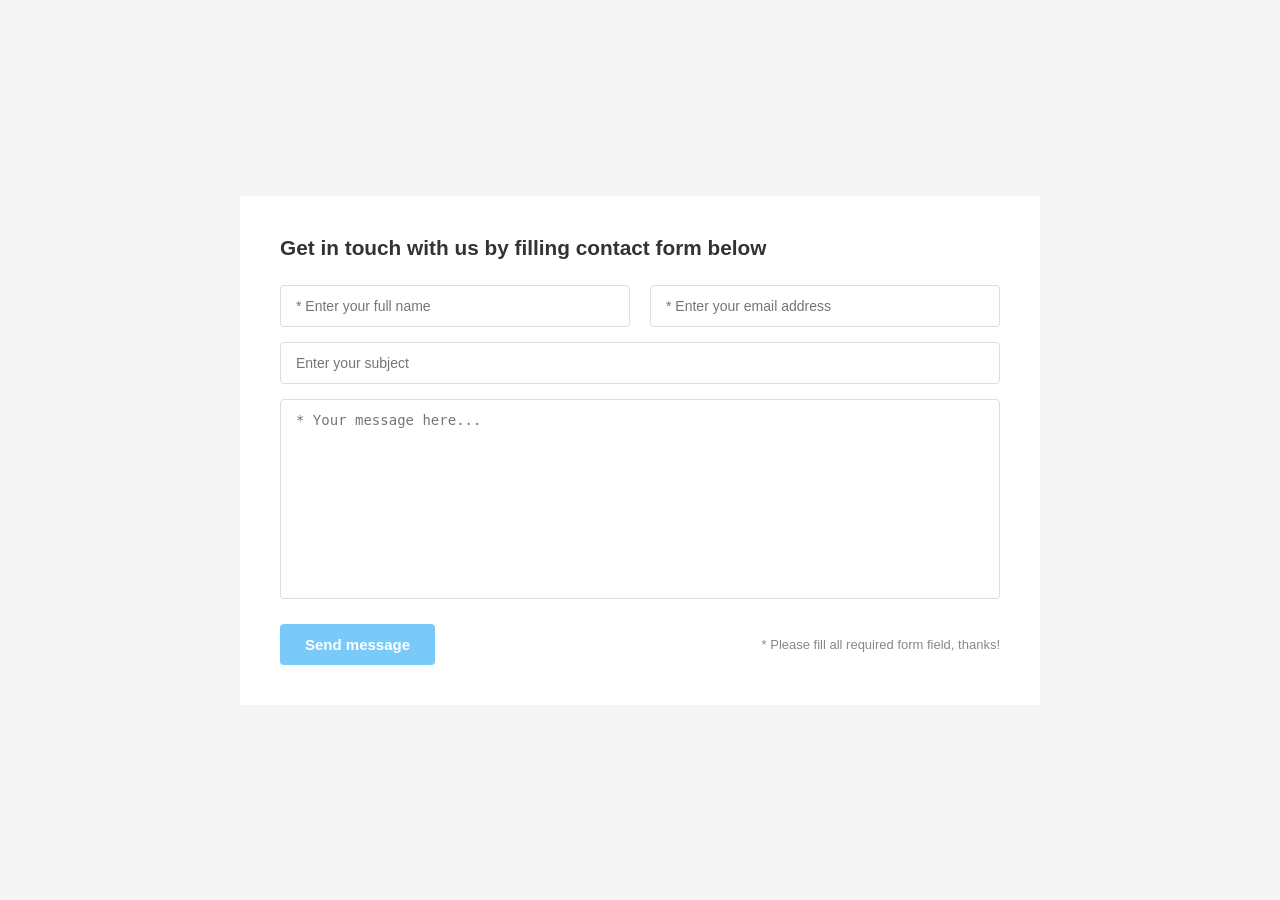
<file: BTTH2/Bai1/index.html>
<!DOCTYPE html>
<html lang="vi">
<head>
    <meta charset="UTF-8">
    <meta name="viewport" content="width=device-width, initial-scale=1.0">
    <title>Contact Form - Flexbox</title>
    <link rel="stylesheet" href="style.css">
</head>
<body>

    <div class="form-container">
        <h2>Get in touch with us by filling contact form below</h2>

        <form class="contact-form">
            <div class="flex-row">
                <input type="text" placeholder="* Enter your full name" required>
                <input type="email" placeholder="* Enter your email address" required>
            </div>

            <input type="text" placeholder="Enter your subject">

            <textarea placeholder="* Your message here..." required></textarea>

            <div class="flex-footer">
                <button type="submit">Send message</button>
                <span class="required-note">* Please fill all required form field, thanks!</span>
            </div>
        </form>
    </div>

</body>
</html>
</file>
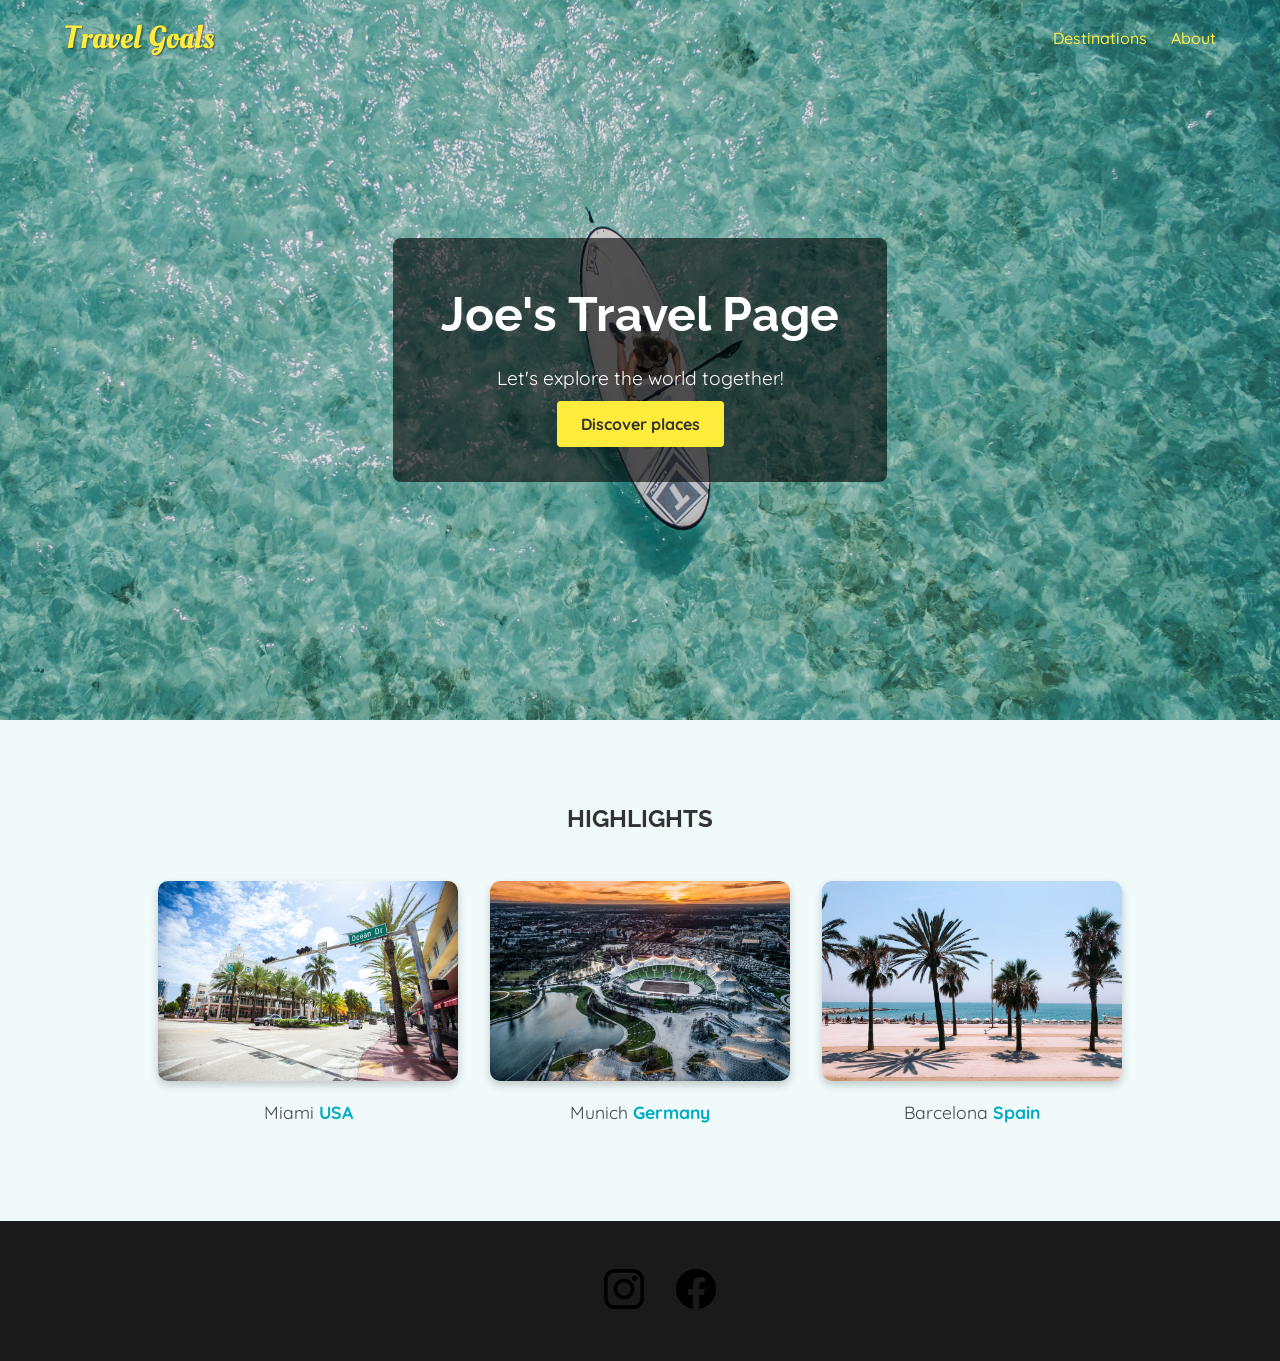
<file: BTTH2/Bai2/index.html>
<!DOCTYPE html>
<html lang="en">
  <head>
    <meta charset="UTF-8" />
    <link
      href="https://fonts.googleapis.com/css2?family=Raleway:wght@700&family=Oleo+Script:wght@700&family=Quicksand:wght@300;500&display=swap"
      rel="stylesheet"
    />
    <link rel="stylesheet" href="shared.css" />
    <link rel="stylesheet" href="styles.css" />
    <title>Travel Goals</title>
  </head>
  <body>
    <header>
      <div id="page-logo">
        <a href="/index.html">Travel Goals</a>
      </div>
      <nav>
        <ul>
          <li><a href="/places.html">Destinations</a></li>
          <li><a href="">About</a></li>
        </ul>
      </nav>
    </header>
    <main>
      <section id="hero">
        <div id="hero-content">
          <h1>Joe's Travel Page</h1>
          <p>Let's explore the world together!</p>
          <a href="/places.html">Discover places</a>
        </div>
      </section>
      <section id="highlights">
        <h2>Highlights</h2>
        <ul id="destinations">
          <li class="destination">
            <img
              src="images/places/miami.jpg"
              alt="Miami streets on sunny day"
            />
            <p>Miami <strong>USA</strong></p>
          </li>
          <li class="destination">
            <img
              src="images/places/munich.jpg"
              alt="Munich stadium in winter"
            />
            <p>Munich <strong>Germany</strong></p>
          </li>
          <li class="destination">
            <img
              src="images/places/barcelona.jpg"
              alt="Palm beach in Barcelona"
            />
            <p>Barcelona <strong>Spain</strong></p>
          </li>
        </ul>
      </section>
    </main>
    <footer>
      <ul>
        <li>
          <a href="https://www.instagram.com">
            <img src="images/icons/insta.png" alt="Instagram logo"
          /></a>
        </li>
        <li>
          <a href="https://www.facebook.com">
            <img src="images/icons/facebook.png" alt="Facebook logo"
          /></a>
        </li>
      </ul>
    </footer>
  </body>
</html>
</file>
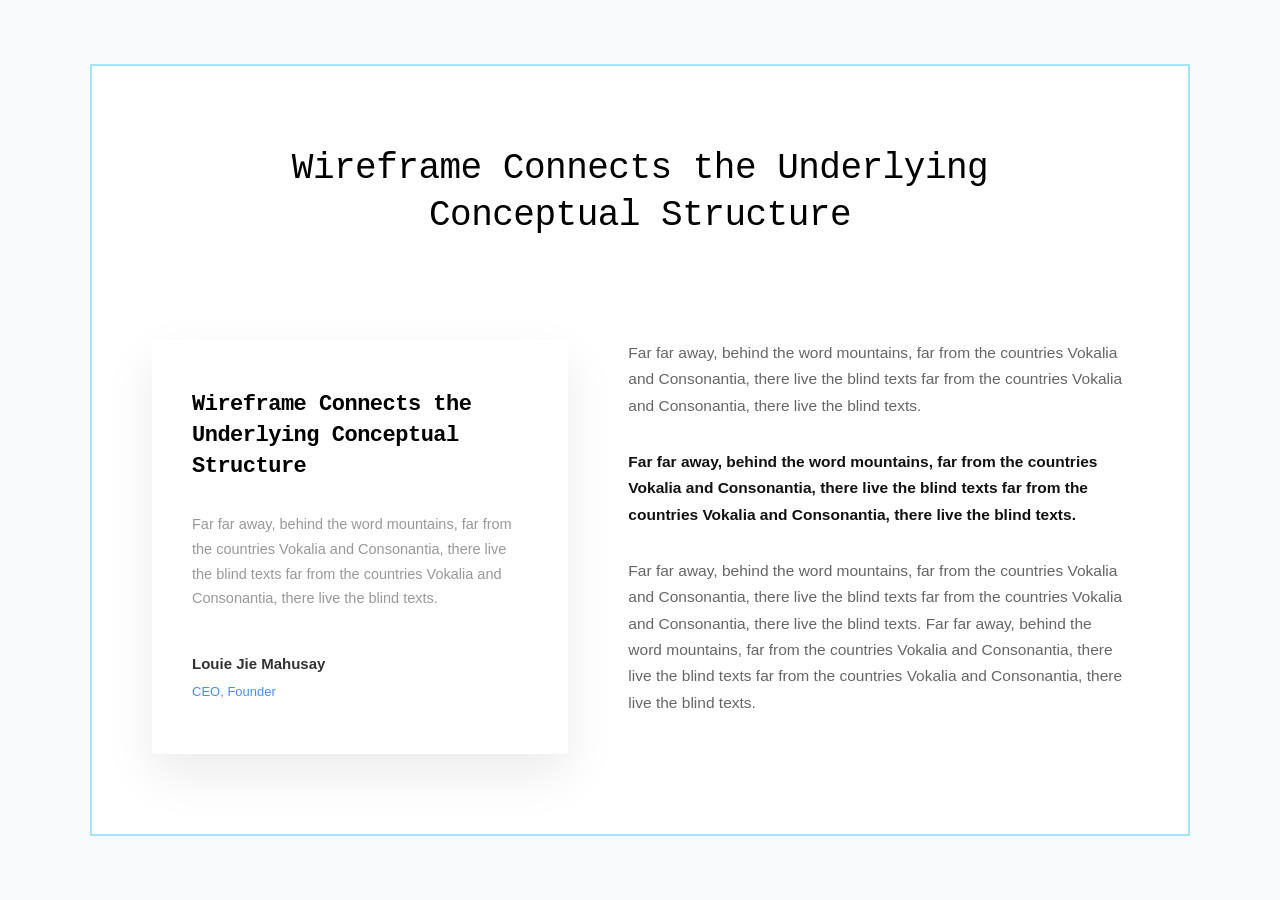
<file: BTTH2/Bai3/index.html>
<!DOCTYPE html>
<html lang="vi">
<head>
    <meta charset="UTF-8">
    <meta name="viewport" content="width=device-width, initial-scale=1.0">
    <title>Wireframe Design</title>
    <link rel="stylesheet" href="styles.css">
</head>
<body>

    <div class="page-container">
        <h1 class="main-title mono-text">
            Wireframe Connects the Underlying<br>Conceptual Structure
        </h1>

        <div class="content-grid">
            <div class="card">
                <h2 class="card-title mono-text">Wireframe Connects the Underlying Conceptual Structure</h2>
                <p class="card-body">
                    Far far away, behind the word mountains, far from the countries Vokalia and Consonantia, 
                    there live the blind texts far from the countries Vokalia and Consonantia, 
                    there live the blind texts.
                </p>
                <div class="card-footer">
                    <span class="name">Louie Jie Mahusay</span>
                    <span class="role">CEO, Founder</span>
                </div>
            </div>

            <div class="text-side">
                <p>Far far away, behind the word mountains, far from the countries Vokalia and Consonantia, there live the blind texts far from the countries Vokalia and Consonantia, there live the blind texts.</p>
                
                <p><strong>Far far away, behind the word mountains, far from the countries Vokalia and Consonantia, there live the blind texts far from the countries Vokalia and Consonantia, there live the blind texts.</strong></p>
                
                <p>Far far away, behind the word mountains, far from the countries Vokalia and Consonantia, there live the blind texts far from the countries Vokalia and Consonantia, there live the blind texts. Far far away, behind the word mountains, far from the countries Vokalia and Consonantia, there live the blind texts far from the countries Vokalia and Consonantia, there live the blind texts.</p>
            </div>
        </div>
    </div>

</body>
</html>
</file>
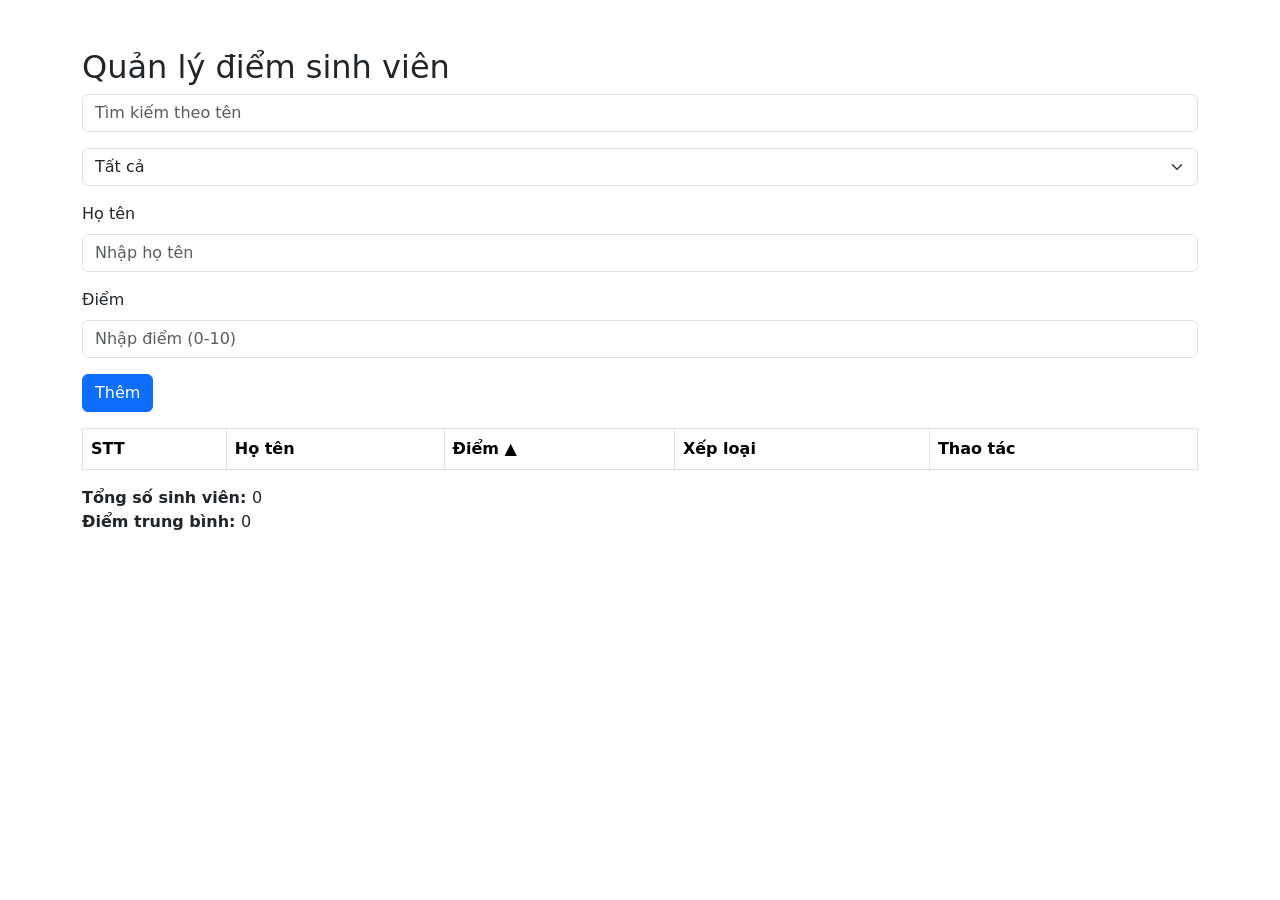
<file: BTTH4/Phan1/index.html>
<!DOCTYPE html>
<html lang="vi">
<head>
    <meta charset="UTF-8">
    <meta name="viewport" content="width=device-width, initial-scale=1.0">
    <title>Quản lý điểm sinh viên</title>
    <link href="https://cdn.jsdelivr.net/npm/bootstrap@5.3.0-alpha1/dist/css/bootstrap.min.css" rel="stylesheet">
    <style>
        .low-score {
            background-color: yellow;
        }
        .arrow {
            cursor: pointer;
        }
    </style>
</head>
<body>
    <div class="container mt-5">
        <h2>Quản lý điểm sinh viên</h2>

        <!-- Tìm kiếm -->
        <div class="mb-3">
            <input type="text" id="searchInput" class="form-control" placeholder="Tìm kiếm theo tên">
        </div>

        <!-- Lọc theo xếp loại -->
        <div class="mb-3">
            <select id="filterSelect" class="form-select">
                <option value="all">Tất cả</option>
                <option value="Giỏi">Giỏi</option>
                <option value="Khá">Khá</option>
                <option value="Trung bình">Trung bình</option>
                <option value="Yếu">Yếu</option>
            </select>
        </div>

        <!-- Thêm sinh viên -->
        <div class="mb-3">
            <label for="name" class="form-label">Họ tên</label>
            <input type="text" class="form-control" id="name" placeholder="Nhập họ tên">
        </div>
        <div class="mb-3">
            <label for="score" class="form-label">Điểm</label>
            <input type="number" class="form-control" id="score" placeholder="Nhập điểm (0-10)" min="0" max="10">
        </div>
        <button class="btn btn-primary" onclick="addStudent()">Thêm</button>

        <!-- Bảng danh sách sinh viên -->
        <table class="table table-bordered mt-3">
            <thead>
                <tr>
                    <th>STT</th>
                    <th>Họ tên</th>
                    <th>
                        Điểm 
                        <span id="sortArrow" class="arrow">▲</span>
                    </th>
                    <th>Xếp loại</th>
                    <th>Thao tác</th>
                </tr>
            </thead>
            <tbody id="studentList">
                <!-- Dữ liệu sẽ được thêm vào đây -->
            </tbody>
        </table>

        <!-- Thống kê tổng số sinh viên và điểm trung bình -->
        <div id="statistics" class="mt-3">
            <strong>Tổng số sinh viên: </strong><span id="totalStudents">0</span><br>
            <strong>Điểm trung bình: </strong><span id="averageScore">0</span>
        </div>
    </div>

    <script src="https://cdn.jsdelivr.net/npm/bootstrap@5.3.0-alpha1/dist/js/bootstrap.bundle.min.js"></script>
    <script>
        let students = []; // Mảng lưu danh sách sinh viên
        let filteredStudents = []; // Mảng lọc theo tìm kiếm, xếp loại và sắp xếp
        let sortDirection = 'asc'; // Chế độ sắp xếp (asc hoặc desc)

        // Hàm tính xếp loại
        function getGrade(score) {
            if (score >= 8.5) {
                return "Giỏi";
            } else if (score >= 7.0) {
                return "Khá";
            } else if (score >= 5.0) {
                return "Trung bình";
            } else {
                return "Yếu";
            }
        }

        // Hàm thêm sinh viên vào mảng và bảng
        function addStudent() {
            const name = document.getElementById("name").value.trim();
            const score = parseFloat(document.getElementById("score").value);

            // Kiểm tra điều kiện nhập liệu
            if (name === "" || isNaN(score) || score < 0 || score > 10) {
                alert("Vui lòng nhập đầy đủ thông tin và điểm hợp lệ (0-10).");
                return;
            }

            // Tạo đối tượng sinh viên
            const student = {
                name: name,
                score: score,
                grade: getGrade(score)
            };

            // Thêm sinh viên vào mảng
            students.push(student);

            // Vẽ lại bảng
            applyFilters();

            // Xóa dữ liệu nhập và đưa con trỏ về ô họ tên
            document.getElementById("name").value = "";
            document.getElementById("score").value = "";
            document.getElementById("name").focus();
        }

        // Hàm render lại bảng
        function renderTable() {
            const tableBody = document.getElementById("studentList");
            tableBody.innerHTML = ""; // Xóa dữ liệu cũ trong bảng

            if (filteredStudents.length === 0) {
                tableBody.innerHTML = "<tr><td colspan='5' class='text-center'>Không có kết quả</td></tr>";
                return;
            }

            filteredStudents.forEach((student, index) => {
                const row = tableBody.insertRow();
                
                // STT
                row.insertCell(0).textContent = index + 1;

                // Họ tên
                row.insertCell(1).textContent = student.name;

                // Điểm
                row.insertCell(2).textContent = student.score;

                // Xếp loại
                row.insertCell(3).textContent = student.grade;

                // Thao tác (Xóa)
                const cell = row.insertCell(4);
                const deleteButton = document.createElement("button");
                deleteButton.classList.add("btn", "btn-danger", "btn-sm");
                deleteButton.textContent = "Xóa";
                deleteButton.setAttribute("data-index", index);
                deleteButton.onclick = function() {
                    deleteStudent(index);
                };
                cell.appendChild(deleteButton);

                // Tô màu nền nếu điểm dưới 5
                if (student.score < 5.0) {
                    row.classList.add("low-score");
                }
            });

            // Cập nhật thống kê
            updateStatistics();
        }

        // Hàm xóa sinh viên khỏi mảng
        function deleteStudent(index) {
            // Xóa sinh viên trong mảng
            students.splice(index, 1);
            
            // Vẽ lại bảng
            applyFilters();
        }

        // Hàm cập nhật thống kê tổng số sinh viên và điểm trung bình
        function updateStatistics() {
            const totalStudents = filteredStudents.length;
            const totalScore = filteredStudents.reduce((sum, student) => sum + student.score, 0);
            const averageScore = totalStudents > 0 ? (totalScore / totalStudents).toFixed(2) : 0;
            
            document.getElementById("totalStudents").textContent = totalStudents;
            document.getElementById("averageScore").textContent = averageScore;
        }

        // Hàm áp dụng bộ lọc và sắp xếp
        function applyFilters() {
            const searchKeyword = document.getElementById("searchInput").value.toLowerCase();
            const selectedGrade = document.getElementById("filterSelect").value;

            // Lọc theo tìm kiếm
            filteredStudents = students.filter(student => student.name.toLowerCase().includes(searchKeyword));

            // Lọc theo xếp loại
            if (selectedGrade !== 'all') {
                filteredStudents = filteredStudents.filter(student => student.grade === selectedGrade);
            }

            // Sắp xếp theo điểm
            filteredStudents.sort((a, b) => {
                if (sortDirection === 'asc') {
                    return a.score - b.score;
                } else {
                    return b.score - a.score;
                }
            });

            // Vẽ lại bảng
            renderTable();
        }

        // Thêm sự kiện cho tìm kiếm
        document.getElementById("searchInput").addEventListener("input", applyFilters);

        // Thêm sự kiện cho lọc xếp loại
        document.getElementById("filterSelect").addEventListener("change", applyFilters);

        // Thêm sự kiện cho sắp xếp theo điểm
        document.getElementById("sortArrow").addEventListener("click", function() {
            sortDirection = (sortDirection === 'asc') ? 'desc' : 'asc';
            document.getElementById("sortArrow").textContent = (sortDirection === 'asc') ? '▲' : '▼';
            applyFilters();
        });
    </script>
</body>
</html>
</file>
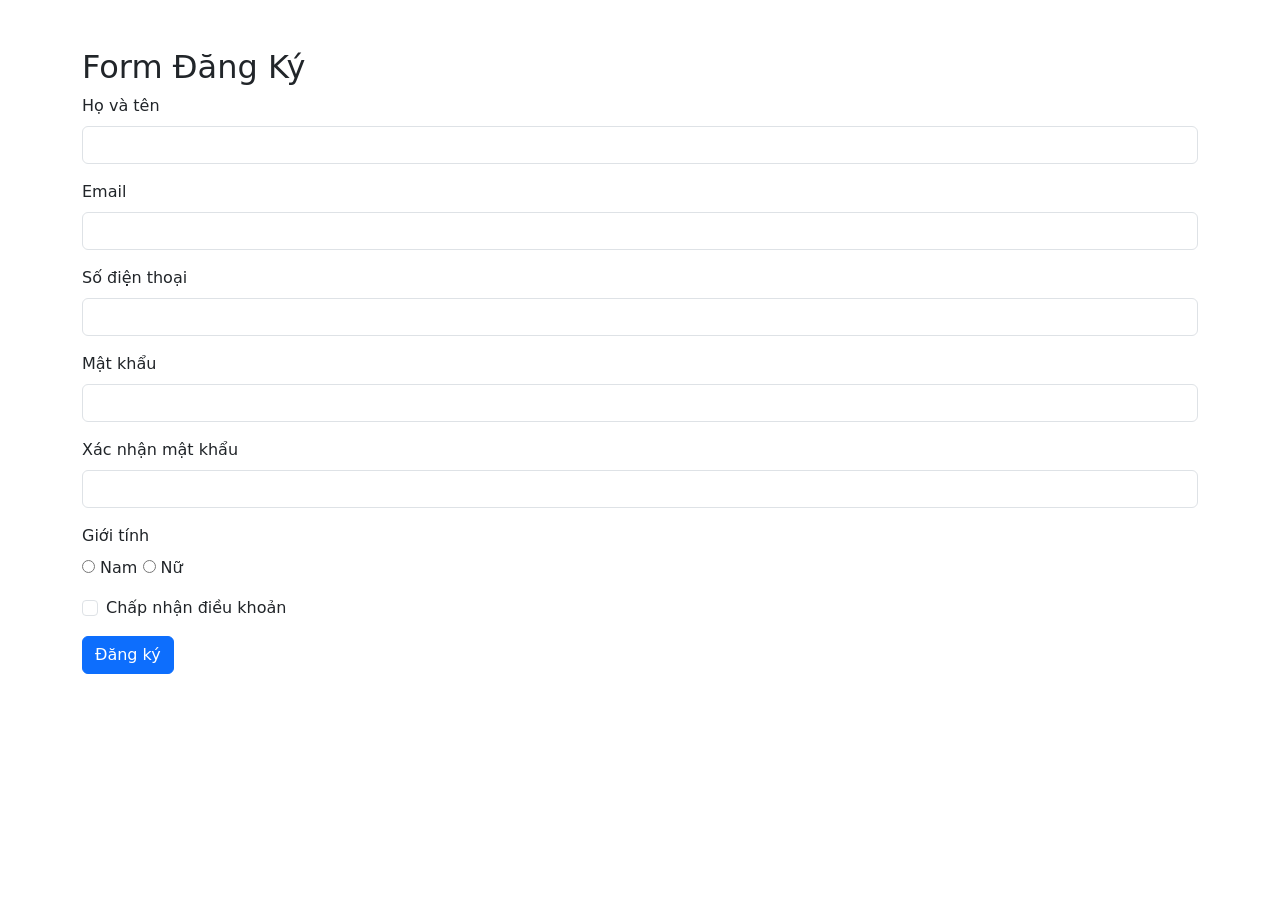
<file: BTTH4/Phan2/Bai1/index.html>
<!DOCTYPE html>
<html lang="vi">
<head>
  <meta charset="UTF-8">
  <meta name="viewport" content="width=device-width, initial-scale=1.0">
  <title>Form Đăng Ký</title>
  <link href="https://cdn.jsdelivr.net/npm/bootstrap@5.3.0-alpha1/dist/css/bootstrap.min.css" rel="stylesheet">
  <style>
    .error-message {
      color: red;
      font-size: 0.9rem;
    }
  </style>
</head>
<body>

<div class="container mt-5">
  <h2>Form Đăng Ký</h2>
  <form id="registration-form">
    <div class="mb-3">
      <label for="fullname" class="form-label">Họ và tên</label>
      <input type="text" class="form-control" id="fullname" name="fullname">
      <div id="fullname-error" class="error-message"></div>
    </div>
    
    <div class="mb-3">
      <label for="email" class="form-label">Email</label>
      <input type="email" class="form-control" id="email" name="email">
      <div id="email-error" class="error-message"></div>
    </div>
    
    <div class="mb-3">
      <label for="phone" class="form-label">Số điện thoại</label>
      <input type="text" class="form-control" id="phone" name="phone">
      <div id="phone-error" class="error-message"></div>
    </div>
    
    <div class="mb-3">
      <label for="password" class="form-label">Mật khẩu</label>
      <input type="password" class="form-control" id="password" name="password">
      <div id="password-error" class="error-message"></div>
    </div>
    
    <div class="mb-3">
      <label for="confirm-password" class="form-label">Xác nhận mật khẩu</label>
      <input type="password" class="form-control" id="confirm-password" name="confirm-password">
      <div id="confirm-password-error" class="error-message"></div>
    </div>

    <div class="mb-3">
      <label for="gender" class="form-label">Giới tính</label><br>
      <input type="radio" id="male" name="gender" value="male"> Nam
      <input type="radio" id="female" name="gender" value="female"> Nữ
      <div id="gender-error" class="error-message"></div>
    </div>

    <div class="mb-3 form-check">
      <input type="checkbox" class="form-check-input" id="terms">
      <label class="form-check-label" for="terms">Chấp nhận điều khoản</label>
      <div id="terms-error" class="error-message"></div>
    </div>

    <button type="submit" class="btn btn-primary">Đăng ký</button>
  </form>

  <div id="success-message" class="mt-4" style="display: none;">
    <h3>Đăng ký thành công! 🎉</h3>
    <p id="user-name"></p>
  </div>
</div>

<script src="https://cdn.jsdelivr.net/npm/bootstrap@5.3.0-alpha1/dist/js/bootstrap.bundle.min.js"></script>
<script>
  // Hàm hiển thị lỗi
  function showError(fieldId, message) {
    document.getElementById(`${fieldId}-error`).textContent = message;
  }

  // Hàm xóa lỗi
  function clearError(fieldId) {
    document.getElementById(`${fieldId}-error`).textContent = '';
  }

  // Hàm kiểm tra họ và tên
  function validateFullname() {
    const fullname = document.getElementById('fullname').value;
    const regex = /^[a-zA-Z\s]{3,}$/;
    if (!fullname) {
      showError('fullname', 'Họ và tên không được bỏ trống.');
      return false;
    } else if (!regex.test(fullname)) {
      showError('fullname', 'Họ và tên phải chứa ít nhất 3 ký tự, chỉ chứa chữ cái và khoảng trắng.');
      return false;
    }
    clearError('fullname');
    return true;
  }

  // Hàm kiểm tra email
  function validateEmail() {
    const email = document.getElementById('email').value;
    const regex = /^[a-zA-Z0-9._%+-]+@[a-zA-Z0-9.-]+\.[a-zA-Z]{2,}$/;
    if (!email) {
      showError('email', 'Email không được bỏ trống.');
      return false;
    } else if (!regex.test(email)) {
      showError('email', 'Email không hợp lệ.');
      return false;
    }
    clearError('email');
    return true;
  }

  // Hàm kiểm tra số điện thoại
  function validatePhone() {
    const phone = document.getElementById('phone').value;
    const regex = /^0\d{9}$/;
    if (!phone) {
      showError('phone', 'Số điện thoại không được bỏ trống.');
      return false;
    } else if (!regex.test(phone)) {
      showError('phone', 'Số điện thoại phải gồm 10 chữ số và bắt đầu bằng 0.');
      return false;
    }
    clearError('phone');
    return true;
  }

  // Hàm kiểm tra mật khẩu
  function validatePassword() {
    const password = document.getElementById('password').value;
    const regex = /^(?=.*[a-z])(?=.*[A-Z])(?=.*\d).{8,}$/;
    if (!password) {
      showError('password', 'Mật khẩu không được bỏ trống.');
      return false;
    } else if (!regex.test(password)) {
      showError('password', 'Mật khẩu phải chứa ít nhất 1 chữ hoa, 1 chữ thường và 1 số.');
      return false;
    }
    clearError('password');
    return true;
  }

  // Hàm kiểm tra xác nhận mật khẩu
  function validateConfirmPassword() {
    const password = document.getElementById('password').value;
    const confirmPassword = document.getElementById('confirm-password').value;
    if (confirmPassword !== password) {
      showError('confirm-password', 'Mật khẩu xác nhận không khớp.');
      return false;
    }
    clearError('confirm-password');
    return true;
  }

  // Hàm kiểm tra giới tính
  function validateGender() {
    const gender = document.querySelector('input[name="gender"]:checked');
    if (!gender) {
      showError('gender', 'Giới tính là trường bắt buộc.');
      return false;
    }
    clearError('gender');
    return true;
  }

  // Hàm kiểm tra điều khoản
  function validateTerms() {
    const terms = document.getElementById('terms').checked;
    if (!terms) {
      showError('terms', 'Bạn phải chấp nhận điều khoản.');
      return false;
    }
    clearError('terms');
    return true;
  }

  // Hàm xử lý submit
  document.getElementById('registration-form').addEventListener('submit', function(event) {
    event.preventDefault();
    
    // Validate tất cả các trường
    const isValid =
      validateFullname() &
      validateEmail() &
      validatePhone() &
      validatePassword() &
      validateConfirmPassword() &
      validateGender() &
      validateTerms();
    
    if (isValid) {
      // Ẩn form và hiển thị thông báo thành công
      document.getElementById('registration-form').style.display = 'none';
      document.getElementById('success-message').style.display = 'block';
      document.getElementById('user-name').textContent = `Chào mừng, ${document.getElementById('fullname').value}!`;
    }
  });

  // Thêm sự kiện blur và input
  document.getElementById('fullname').addEventListener('blur', validateFullname);
  document.getElementById('email').addEventListener('blur', validateEmail);
  document.getElementById('phone').addEventListener('blur', validatePhone);
  document.getElementById('password').addEventListener('blur', validatePassword);
  document.getElementById('confirm-password').addEventListener('blur', validateConfirmPassword);
  document.getElementById('gender').addEventListener('blur', validateGender);
  document.getElementById('terms').addEventListener('blur', validateTerms);

  // Xóa lỗi khi nhập lại
  document.getElementById('fullname').addEventListener('input', () => clearError('fullname'));
  document.getElementById('email').addEventListener('input', () => clearError('email'));
  document.getElementById('phone').addEventListener('input', () => clearError('phone'));
  document.getElementById('password').addEventListener('input', () => clearError('password'));
  document.getElementById('confirm-password').addEventListener('input', () => clearError('confirm-password'));
  document.getElementById('gender').addEventListener('input', () => clearError('gender'));
  document.getElementById('terms').addEventListener('input', () => clearError('terms'));

</script>

</body>
</html>
</file>
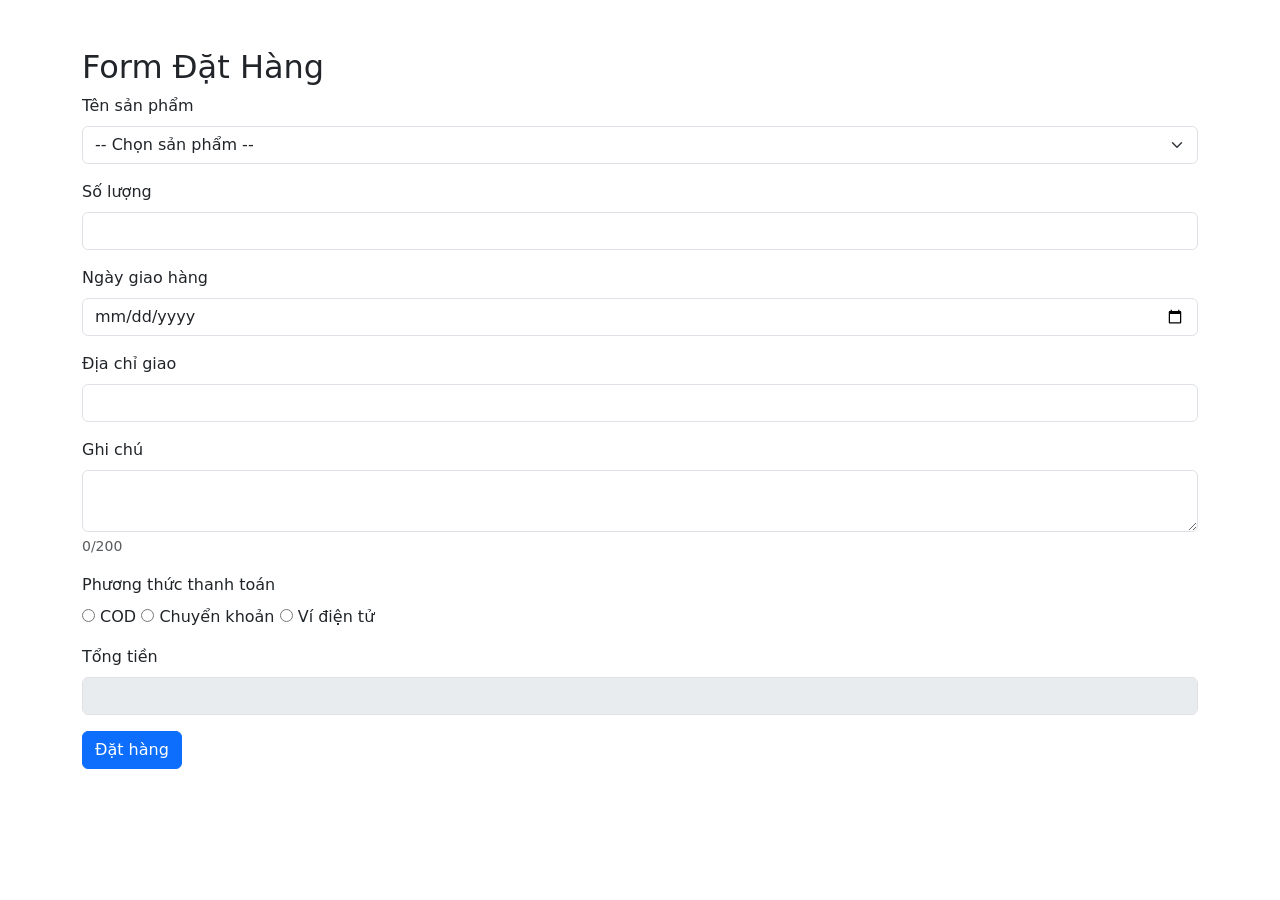
<file: BTTH4/Phan2/Bai2/index.html>
<!DOCTYPE html>
<html lang="vi">
<head>
  <meta charset="UTF-8">
  <meta name="viewport" content="width=device-width, initial-scale=1.0">
  <title>Form Đặt Hàng</title>
  <link href="https://cdn.jsdelivr.net/npm/bootstrap@5.3.0-alpha1/dist/css/bootstrap.min.css" rel="stylesheet" />
  <style>
    .error {
      color: red;
      font-size: 0.9rem;
    }
    .valid {
      color: green;
    }
    #summary {
      display: none;
      margin-top: 20px;
      padding: 10px;
      background-color: #f0f0f0;
    }
  </style>
</head>
<body>

<div class="container mt-5">
  <h2>Form Đặt Hàng</h2>
  <form id="orderForm">
    <!-- Tên sản phẩm -->
    <div class="mb-3">
      <label for="product" class="form-label">Tên sản phẩm</label>
      <select id="product" class="form-select">
        <option value="">-- Chọn sản phẩm --</option>
        <option value="Áo">Áo</option>
        <option value="Quần">Quần</option>
        <option value="Giày">Giày</option>
      </select>
      <div id="productError" class="error"></div>
    </div>

    <!-- Số lượng -->
    <div class="mb-3">
      <label for="quantity" class="form-label">Số lượng</label>
      <input type="number" id="quantity" class="form-control" min="1" max="99">
      <div id="quantityError" class="error"></div>
    </div>

    <!-- Ngày giao hàng -->
    <div class="mb-3">
      <label for="deliveryDate" class="form-label">Ngày giao hàng</label>
      <input type="date" id="deliveryDate" class="form-control">
      <div id="dateError" class="error"></div>
    </div>

    <!-- Địa chỉ giao -->
    <div class="mb-3">
      <label for="address" class="form-label">Địa chỉ giao</label>
      <input type="text" id="address" class="form-control">
      <div id="addressError" class="error"></div>
    </div>

    <!-- Ghi chú -->
    <div class="mb-3">
      <label for="note" class="form-label">Ghi chú</label>
      <textarea id="note" class="form-control" maxlength="200"></textarea>
      <div id="noteCounter" class="form-text">0/200</div>
      <div id="noteError" class="error"></div>
    </div>

    <!-- Phương thức thanh toán -->
    <div class="mb-3">
      <label class="form-label">Phương thức thanh toán</label>
      <div>
        <input type="radio" id="cod" name="payment" value="COD">
        <label for="cod">COD</label>
        <input type="radio" id="bank" name="payment" value="Chuyển khoản">
        <label for="bank">Chuyển khoản</label>
        <input type="radio" id="e-wallet" name="payment" value="Ví điện tử">
        <label for="e-wallet">Ví điện tử</label>
      </div>
      <div id="paymentError" class="error"></div>
    </div>

    <!-- Tổng tiền -->
    <div class="mb-3">
      <label class="form-label">Tổng tiền</label>
      <input type="text" id="totalPrice" class="form-control" disabled>
    </div>

    <!-- Xác nhận -->
    <button type="submit" class="btn btn-primary">Đặt hàng</button>
  </form>

  <!-- Tóm tắt đơn hàng -->
  <div id="summary">
    <h4>Tóm tắt đơn hàng</h4>
    <p><strong>Sản phẩm:</strong> <span id="summaryProduct"></span></p>
    <p><strong>Số lượng:</strong> <span id="summaryQuantity"></span></p>
    <p><strong>Tổng tiền:</strong> <span id="summaryTotal"></span></p>
    <p><strong>Ngày giao:</strong> <span id="summaryDate"></span></p>
    <button id="confirmBtn" class="btn btn-success">Xác nhận</button>
    <button id="cancelBtn" class="btn btn-danger">Hủy</button>
  </div>
</div>

<script>
  const prices = { "Áo": 150000, "Quần": 200000, "Giày": 300000 };
  const form = document.getElementById("orderForm");
  const productSelect = document.getElementById("product");
  const quantityInput = document.getElementById("quantity");
  const deliveryDateInput = document.getElementById("deliveryDate");
  const addressInput = document.getElementById("address");
  const noteTextarea = document.getElementById("note");
  const totalPriceInput = document.getElementById("totalPrice");
  const summaryDiv = document.getElementById("summary");
  const summaryProduct = document.getElementById("summaryProduct");
  const summaryQuantity = document.getElementById("summaryQuantity");
  const summaryTotal = document.getElementById("summaryTotal");
  const summaryDate = document.getElementById("summaryDate");
  const confirmBtn = document.getElementById("confirmBtn");
  const cancelBtn = document.getElementById("cancelBtn");

  // Kiểm tra ngày giao hàng không quá 30 ngày và không phải ngày trong quá khứ
  const validateDeliveryDate = () => {
    const today = new Date();
    const selectedDate = new Date(deliveryDateInput.value);
    const maxDate = new Date(today.getFullYear(), today.getMonth(), today.getDate() + 30);
    return selectedDate >= today && selectedDate <= maxDate;
  };

  // Cập nhật tổng tiền
  const updateTotalPrice = () => {
    const product = productSelect.value;
    const quantity = Number(quantityInput.value);
    if (product && quantity > 0 && quantity <= 99) {
      const total = prices[product] * quantity;
      totalPriceInput.value = total.toLocaleString("vi-VN");
    }
  };

  // Đếm ký tự trong ghi chú
  const updateNoteCounter = () => {
    const noteLength = noteTextarea.value.length;
    const maxLength = 200;
    document.getElementById("noteCounter").textContent = `${noteLength}/${maxLength}`;
    if (noteLength > maxLength) {
      document.getElementById("noteCounter").style.color = "red";
      document.getElementById("noteError").textContent = "Ghi chú không được quá 200 ký tự.";
    } else {
      document.getElementById("noteCounter").style.color = "black";
      document.getElementById("noteError").textContent = "";
    }
  };

  // Hiển thị tóm tắt đơn hàng
  const showSummary = () => {
    const product = productSelect.value;
    const quantity = Number(quantityInput.value);
    const total = prices[product] * quantity;
    const deliveryDate = deliveryDateInput.value;
    summaryProduct.textContent = product;
    summaryQuantity.textContent = quantity;
    summaryTotal.textContent = total.toLocaleString("vi-VN");
    summaryDate.textContent = deliveryDate;
    summaryDiv.style.display = "block";
  };

  // Kiểm tra tính hợp lệ của form
  const validateForm = () => {
    let isValid = true;

    // Kiểm tra tên sản phẩm
    if (!productSelect.value || productSelect.value === "") {
      document.getElementById("productError").textContent = "Vui lòng chọn sản phẩm.";
      isValid = false;
    } else {
      document.getElementById("productError").textContent = "";
    }

    // Kiểm tra số lượng
    const quantity = Number(quantityInput.value);
    if (quantity < 1 || quantity > 99) {
      document.getElementById("quantityError").textContent = "Số lượng phải từ 1 đến 99.";
      isValid = false;
    } else {
      document.getElementById("quantityError").textContent = "";
    }

    // Kiểm tra ngày giao hàng
    if (!validateDeliveryDate()) {
      document.getElementById("dateError").textContent = "Ngày giao hàng phải là ngày hôm nay hoặc trong vòng 30 ngày tới.";
      isValid = false;
    } else {
      document.getElementById("dateError").textContent = "";
    }

    // Kiểm tra địa chỉ giao
    if (addressInput.value.trim().length < 10) {
      document.getElementById("addressError").textContent = "Địa chỉ giao phải có ít nhất 10 ký tự.";
      isValid = false;
    } else {
      document.getElementById("addressError").textContent = "";
    }

    // Kiểm tra ghi chú
    if (noteTextarea.value.trim().length > 200) {
      document.getElementById("noteError").textContent = "Ghi chú không được quá 200 ký tự.";
      isValid = false;
    } else {
      document.getElementById("noteError").textContent = "";
    }

    // Kiểm tra phương thức thanh toán
    if (!document.querySelector('input[name="payment"]:checked')) {
      document.getElementById("paymentError").textContent = "Vui lòng chọn phương thức thanh toán.";
      isValid = false;
    } else {
      document.getElementById("paymentError").textContent = "";
    }

    return isValid;
  };

  // Event Listeners
  productSelect.addEventListener("change", updateTotalPrice);
  quantityInput.addEventListener("input", updateTotalPrice);
  noteTextarea.addEventListener("input", updateNoteCounter);
  deliveryDateInput.addEventListener("change", validateDeliveryDate);
  form.addEventListener("submit", (e) => {
    e.preventDefault();
    if (validateForm()) {
      showSummary();
    }
  });

  confirmBtn.addEventListener("click", () => {
    alert("Đặt hàng thành công!");
    form.reset();
    summaryDiv.style.display = "none";
  });

  cancelBtn.addEventListener("click", () => {
    summaryDiv.style.display = "none";
  });
</script>

</body>
</html>
</file>
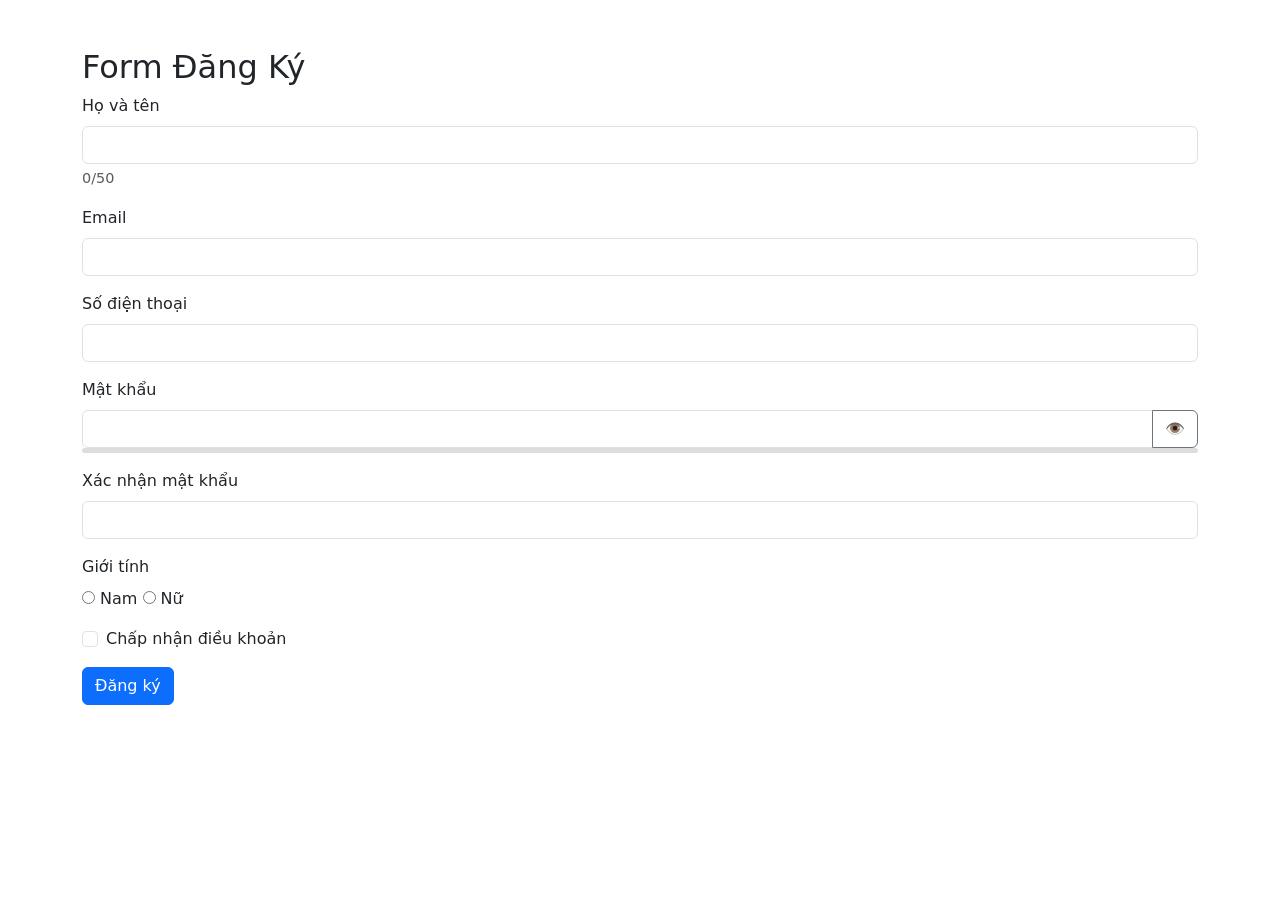
<file: BTTH4/Phan3/Bai1/index.html>
<!DOCTYPE html>
<html lang="vi">
<head>
  <meta charset="UTF-8">
  <meta name="viewport" content="width=device-width, initial-scale=1.0">
  <title>Form Đăng Ký</title>
  <link href="https://cdn.jsdelivr.net/npm/bootstrap@5.3.0-alpha1/dist/css/bootstrap.min.css" rel="stylesheet">
  <style>
    .error-message {
      color: red;
      font-size: 0.9rem;
    }
    .strength-bar {
      height: 5px;
      width: 100%;
      background-color: #ddd;
      border-radius: 5px;
    }
    .strength-bar span {
      display: block;
      height: 100%;
      border-radius: 5px;
    }
    .strength-weak {
      background-color: red;
    }
    .strength-medium {
      background-color: orange;
    }
    .strength-strong {
      background-color: green;
    }
    #fullname-counter {
      font-size: 0.9rem;
    }
  </style>
</head>
<body>

<div class="container mt-5">
  <h2>Form Đăng Ký</h2>
  <form id="registration-form">
    <div class="mb-3">
      <label for="fullname" class="form-label">Họ và tên</label>
      <input type="text" class="form-control" id="fullname" name="fullname">
      <div id="fullname-counter" class="form-text">0/50</div>
      <div id="fullname-error" class="error-message"></div>
    </div>
    
    <div class="mb-3">
      <label for="email" class="form-label">Email</label>
      <input type="email" class="form-control" id="email" name="email">
      <div id="email-error" class="error-message"></div>
    </div>
    
    <div class="mb-3">
      <label for="phone" class="form-label">Số điện thoại</label>
      <input type="text" class="form-control" id="phone" name="phone">
      <div id="phone-error" class="error-message"></div>
    </div>
    
    <div class="mb-3">
      <label for="password" class="form-label">Mật khẩu</label>
      <div class="input-group">
        <input type="password" class="form-control" id="password" name="password">
        <button type="button" id="toggle-password" class="btn btn-outline-secondary">👁</button>
      </div>
      <div id="password-strength" class="strength-bar">
        <span></span>
      </div>
      <div id="password-error" class="error-message"></div>
    </div>
    
    <div class="mb-3">
      <label for="confirm-password" class="form-label">Xác nhận mật khẩu</label>
      <input type="password" class="form-control" id="confirm-password" name="confirm-password">
      <div id="confirm-password-error" class="error-message"></div>
    </div>

    <div class="mb-3">
      <label for="gender" class="form-label">Giới tính</label><br>
      <input type="radio" id="male" name="gender" value="male"> Nam
      <input type="radio" id="female" name="gender" value="female"> Nữ
      <div id="gender-error" class="error-message"></div>
    </div>

    <div class="mb-3 form-check">
      <input type="checkbox" class="form-check-input" id="terms">
      <label class="form-check-label" for="terms">Chấp nhận điều khoản</label>
      <div id="terms-error" class="error-message"></div>
    </div>

    <button type="submit" class="btn btn-primary">Đăng ký</button>
  </form>

  <div id="success-message" class="mt-4" style="display: none;">
    <h3>Đăng ký thành công! 🎉</h3>
    <p id="user-name"></p>
  </div>
</div>

<script src="https://cdn.jsdelivr.net/npm/bootstrap@5.3.0-alpha1/dist/js/bootstrap.bundle.min.js"></script>
<script>
  // Hàm hiển thị lỗi
  function showError(fieldId, message) {
    document.getElementById(`${fieldId}-error`).textContent = message;
  }

  // Hàm xóa lỗi
  function clearError(fieldId) {
    document.getElementById(`${fieldId}-error`).textContent = '';
  }

  // Hàm kiểm tra mật khẩu và mức độ mạnh
  document.getElementById('password').addEventListener('input', function() {
    const password = this.value;
    const strengthBar = document.getElementById('password-strength').firstElementChild;
    let strength = 0;

    // Kiểm tra độ dài mật khẩu
    if (password.length >= 8) strength++;
    if (/[A-Z]/.test(password)) strength++;
    if (/[a-z]/.test(password)) strength++;
    if (/\d/.test(password)) strength++;

    // Cập nhật mức độ mạnh mật khẩu
    if (strength === 1) {
      strengthBar.className = 'strength-weak';
      strengthBar.style.width = '33%';
    } else if (strength === 2) {
      strengthBar.className = 'strength-medium';
      strengthBar.style.width = '66%';
    } else if (strength >= 3) {
      strengthBar.className = 'strength-strong';
      strengthBar.style.width = '100%';
    } else {
      strengthBar.className = '';
      strengthBar.style.width = '0%';
    }
  });

  // Toggle hiển thị mật khẩu
  document.getElementById('toggle-password').addEventListener('click', function() {
    const passwordField = document.getElementById('password');
    const type = passwordField.type === 'password' ? 'text' : 'password';
    passwordField.type = type;
  });

  // Thêm sự kiện đếm ký tự họ tên
  document.getElementById('fullname').addEventListener('input', function() {
    const length = this.value.length;
    document.getElementById('fullname-counter').textContent = `${length}/50`;
  });

  // Hàm kiểm tra họ và tên
  function validateFullname() {
    const fullname = document.getElementById('fullname').value;
    const regex = /^[a-zA-Z\s]{3,}$/;
    if (!fullname) {
      showError('fullname', 'Họ và tên không được bỏ trống.');
      return false;
    } else if (fullname.length > 50) {
      showError('fullname', 'Họ và tên không được quá 50 ký tự.');
      return false;
    } else if (!regex.test(fullname)) {
      showError('fullname', 'Họ và tên phải chứa ít nhất 3 ký tự, chỉ chứa chữ cái và khoảng trắng.');
      return false;
    }
    clearError('fullname');
    return true;
  }

  // Các hàm kiểm tra khác
  function validateEmail() {
    const email = document.getElementById('email').value;
    const regex = /^[a-zA-Z0-9._%+-]+@[a-zA-Z0-9.-]+\.[a-zA-Z]{2,}$/;
    if (!email) {
      showError('email', 'Email không được bỏ trống.');
      return false;
    } else if (!regex.test(email)) {
      showError('email', 'Email không hợp lệ.');
      return false;
    }
    clearError('email');
    return true;
  }

  function validatePhone() {
    const phone = document.getElementById('phone').value;
    const regex = /^0\d{9}$/;
    if (!phone) {
      showError('phone', 'Số điện thoại không được bỏ trống.');
      return false;
    } else if (!regex.test(phone)) {
      showError('phone', 'Số điện thoại phải gồm 10 chữ số và bắt đầu bằng 0.');
      return false;
    }
    clearError('phone');
    return true;
  }

  function validatePassword() {
    const password = document.getElementById('password').value;
    const regex = /^(?=.*[a-z])(?=.*[A-Z])(?=.*\d).{8,}$/;
    if (!password) {
      showError('password', 'Mật khẩu không được bỏ trống.');
      return false;
    } else if (!regex.test(password)) {
      showError('password', 'Mật khẩu phải chứa ít nhất 1 chữ hoa, 1 chữ thường và 1 số.');
      return false;
    }
    clearError('password');
    return true;
  }

  function validateConfirmPassword() {
    const password = document.getElementById('password').value;
    const confirmPassword = document.getElementById('confirm-password').value;
    if (confirmPassword !== password) {
      showError('confirm-password', 'Mật khẩu xác nhận không khớp.');
      return false;
    }
    clearError('confirm-password');
    return true;
  }

  function validateGender() {
    const gender = document.querySelector('input[name="gender"]:checked');
    if (!gender) {
      showError('gender', 'Giới tính là trường bắt buộc.');
      return false;
    }
    clearError('gender');
    return true;
  }

  function validateTerms() {
    const terms = document.getElementById('terms').checked;
    if (!terms) {
      showError('terms', 'Bạn phải chấp nhận điều khoản.');
      return false;
    }
    clearError('terms');
    return true;
  }

  // Hàm xử lý submit
  document.getElementById('registration-form').addEventListener('submit', function(event) {
    event.preventDefault();
    
    const isValid =
      validateFullname() &
      validateEmail() &
      validatePhone() &
      validatePassword() &
      validateConfirmPassword() &
      validateGender() &
      validateTerms();
    
    if (isValid) {
      document.getElementById('registration-form').style.display = 'none';
      document.getElementById('success-message').style.display = 'block';
      document.getElementById('user-name').textContent = `Chào mừng, ${document.getElementById('fullname').value}!`;
    }
  });
</script>

</body>
</html>
</file>
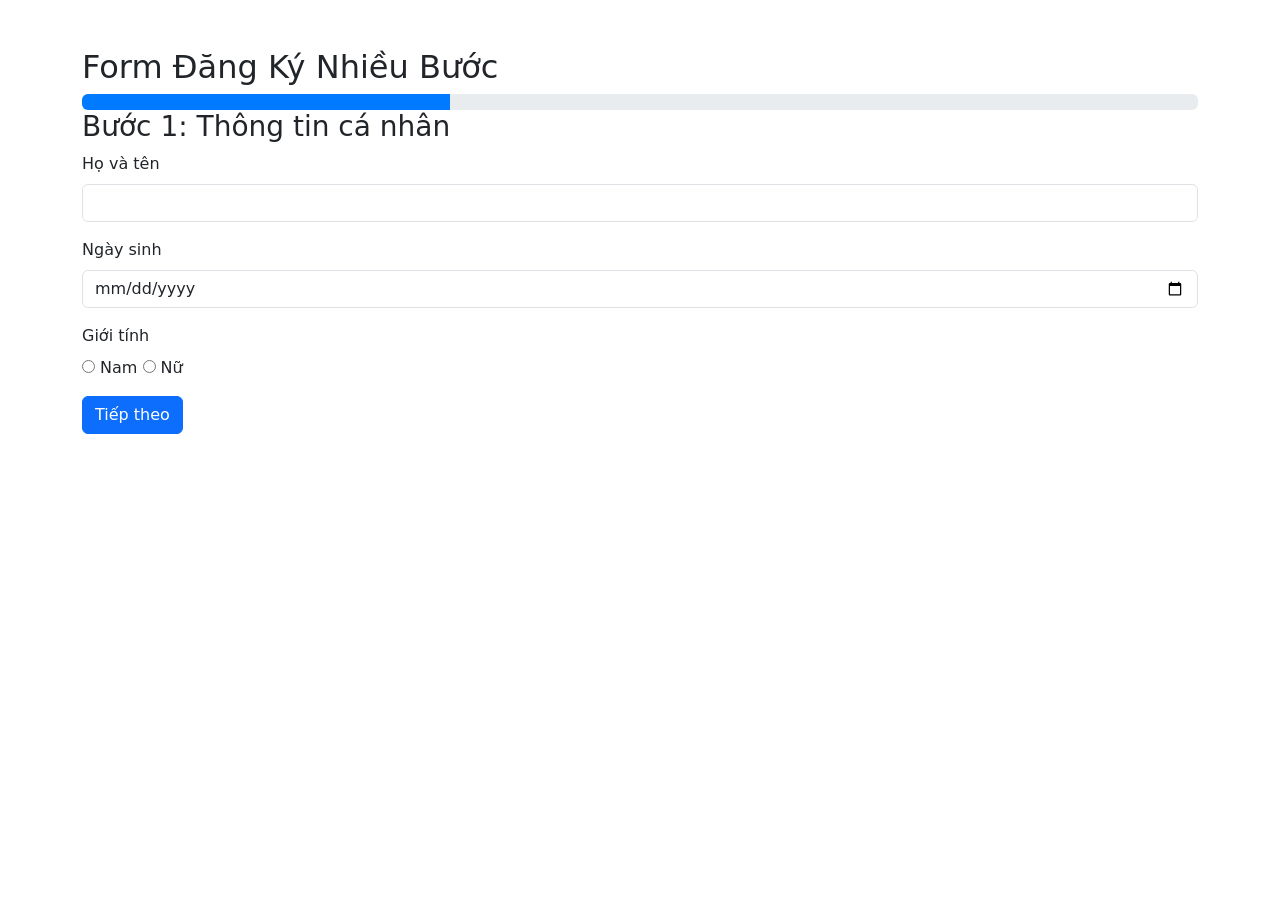
<file: BTTH4/Phan3/Bai2/index.html>
<!DOCTYPE html>
<html lang="vi">
<head>
  <meta charset="UTF-8">
  <meta name="viewport" content="width=device-width, initial-scale=1.0">
  <title>Multi-step Form</title>
  <link href="https://cdn.jsdelivr.net/npm/bootstrap@5.3.0-alpha1/dist/css/bootstrap.min.css" rel="stylesheet">
  <style>
    .error-message {
      color: red;
      font-size: 0.9rem;
    }
    .progress-bar {
      background-color: #007bff;
    }
    .step-content {
      display: none;
    }
    .step-content.active {
      display: block;
    }
  </style>
</head>
<body>

<div class="container mt-5">
  <h2>Form Đăng Ký Nhiều Bước</h2>

  <!-- Thanh tiến trình -->
  <div class="progress">
    <div id="progress-bar" class="progress-bar" role="progressbar" style="width: 33%" aria-valuenow="1" aria-valuemin="0" aria-valuemax="3"></div>
  </div>

  <!-- Bước 1: Thông tin cá nhân -->
  <div class="step-content active" id="step-1">
    <h3>Bước 1: Thông tin cá nhân</h3>
    <div class="mb-3">
      <label for="fullname" class="form-label">Họ và tên</label>
      <input type="text" class="form-control" id="fullname" name="fullname">
      <div id="fullname-error" class="error-message"></div>
    </div>
    <div class="mb-3">
      <label for="dob" class="form-label">Ngày sinh</label>
      <input type="date" class="form-control" id="dob" name="dob">
      <div id="dob-error" class="error-message"></div>
    </div>
    <div class="mb-3">
      <label class="form-label">Giới tính</label><br>
      <input type="radio" id="male" name="gender" value="male"> Nam
      <input type="radio" id="female" name="gender" value="female"> Nữ
      <div id="gender-error" class="error-message"></div>
    </div>
    <button type="button" id="next-1" class="btn btn-primary">Tiếp theo</button>
  </div>

  <!-- Bước 2: Thông tin tài khoản -->
  <div class="step-content" id="step-2">
    <h3>Bước 2: Thông tin tài khoản</h3>
    <div class="mb-3">
      <label for="email" class="form-label">Email</label>
      <input type="email" class="form-control" id="email" name="email">
      <div id="email-error" class="error-message"></div>
    </div>
    <div class="mb-3">
      <label for="password" class="form-label">Mật khẩu</label>
      <input type="password" class="form-control" id="password" name="password">
      <div id="password-error" class="error-message"></div>
    </div>
    <div class="mb-3">
      <label for="confirm-password" class="form-label">Xác nhận mật khẩu</label>
      <input type="password" class="form-control" id="confirm-password" name="confirm-password">
      <div id="confirm-password-error" class="error-message"></div>
    </div>
    <button type="button" id="back-1" class="btn btn-secondary">Quay lại</button>
    <button type="button" id="next-2" class="btn btn-primary">Tiếp theo</button>
  </div>

  <!-- Bước 3: Xác nhận -->
  <div class="step-content" id="step-3">
    <h3>Bước 3: Xác nhận thông tin</h3>
    <p><strong>Họ và tên:</strong> <span id="confirm-fullname"></span></p>
    <p><strong>Ngày sinh:</strong> <span id="confirm-dob"></span></p>
    <p><strong>Giới tính:</strong> <span id="confirm-gender"></span></p>
    <p><strong>Email:</strong> <span id="confirm-email"></span></p>
    <p><strong>Mật khẩu:</strong> <span id="confirm-password-text"></span></p>
    <button type="button" id="back-2" class="btn btn-secondary">Quay lại</button>
    <button type="submit" id="submit" class="btn btn-success">Đăng ký</button>
  </div>

</div>

<script src="https://cdn.jsdelivr.net/npm/bootstrap@5.3.0-alpha1/dist/js/bootstrap.bundle.min.js"></script>
<script>
  let currentStep = 1;
  const totalSteps = 3;

  // Các hàm hiển thị lỗi
  function showError(fieldId, message) {
    document.getElementById(`${fieldId}-error`).textContent = message;
  }

  function clearError(fieldId) {
    document.getElementById(`${fieldId}-error`).textContent = '';
  }

  // Hàm kiểm tra thông tin cá nhân
  function validateStep1() {
    const fullname = document.getElementById('fullname').value;
    const dob = document.getElementById('dob').value;
    const gender = document.querySelector('input[name="gender"]:checked');
    let isValid = true;

    if (!fullname) {
      showError('fullname', 'Họ và tên không được bỏ trống.');
      isValid = false;
    } else {
      clearError('fullname');
    }

    if (!dob) {
      showError('dob', 'Ngày sinh không được bỏ trống.');
      isValid = false;
    } else {
      clearError('dob');
    }

    if (!gender) {
      showError('gender', 'Giới tính là trường bắt buộc.');
      isValid = false;
    } else {
      clearError('gender');
    }

    return isValid;
  }

  // Hàm kiểm tra thông tin tài khoản
  function validateStep2() {
    const email = document.getElementById('email').value;
    const password = document.getElementById('password').value;
    const confirmPassword = document.getElementById('confirm-password').value;
    let isValid = true;

    const emailRegex = /^[a-zA-Z0-9._%+-]+@[a-zA-Z0-9.-]+\.[a-zA-Z]{2,}$/;
    if (!email || !emailRegex.test(email)) {
      showError('email', 'Email không hợp lệ.');
      isValid = false;
    } else {
      clearError('email');
    }

    if (!password) {
      showError('password', 'Mật khẩu không được bỏ trống.');
      isValid = false;
    } else {
      clearError('password');
    }

    if (password !== confirmPassword) {
      showError('confirm-password', 'Mật khẩu xác nhận không khớp.');
      isValid = false;
    } else {
      clearError('confirm-password');
    }

    return isValid;
  }

  // Hàm chuyển đến bước tiếp theo
  function goToNextStep() {
    if (currentStep === 1 && validateStep1()) {
      currentStep++;
      updateStep();
    } else if (currentStep === 2 && validateStep2()) {
      currentStep++;
      updateStep();
    }
  }

  // Hàm quay lại bước trước
  function goBack() {
    currentStep--;
    updateStep();
  }

  // Hàm cập nhật giao diện dựa trên bước hiện tại
  function updateStep() {
    // Cập nhật bước hiển thị
    for (let i = 1; i <= totalSteps; i++) {
      document.getElementById(`step-${i}`).classList.remove('active');
    }
    document.getElementById(`step-${currentStep}`).classList.add('active');

    // Cập nhật thanh tiến trình
    document.getElementById('progress-bar').style.width = `${(currentStep / totalSteps) * 100}%`;

    // Cập nhật nút "Tiếp theo" và "Quay lại"
    if (currentStep === totalSteps) {
      document.getElementById('next-1').style.display = 'none';
      document.getElementById('next-2').style.display = 'none';
      document.getElementById('submit').style.display = 'inline-block';
    } else {
      document.getElementById('next-1').style.display = currentStep === 1 ? 'inline-block' : 'none';
      document.getElementById('next-2').style.display = currentStep === 2 ? 'inline-block' : 'none';
      document.getElementById('submit').style.display = 'none';
    }

    document.getElementById('back-1').style.display = currentStep === 2 || currentStep === 3 ? 'inline-block' : 'none';
    document.getElementById('back-2').style.display = currentStep === 3 ? 'inline-block' : 'none';

    // Cập nhật thông tin xác nhận
    if (currentStep === 3) {
      document.getElementById('confirm-fullname').textContent = document.getElementById('fullname').value;
      document.getElementById('confirm-dob').textContent = document.getElementById('dob').value;
      document.getElementById('confirm-gender').textContent = document.querySelector('input[name="gender"]:checked').value === 'male' ? 'Nam' : 'Nữ';
      document.getElementById('confirm-email').textContent = document.getElementById('email').value;
      document.getElementById('confirm-password-text').textContent = '**********'; // Ẩn mật khẩu
    }
  }

  // Sự kiện nút "Tiếp theo"
  document.getElementById('next-1').addEventListener('click', goToNextStep);
  document.getElementById('next-2').addEventListener('click', goToNextStep);

  // Sự kiện nút "Quay lại"
  document.getElementById('back-1').addEventListener('click', goBack);
  document.getElementById('back-2').addEventListener('click', goBack);

  // Sự kiện submit
  document.getElementById('registration-form').addEventListener('submit', function(event) {
    event.preventDefault();
    alert('Đăng ký thành công!');
  });
</script>

</body>
</html>
</file>
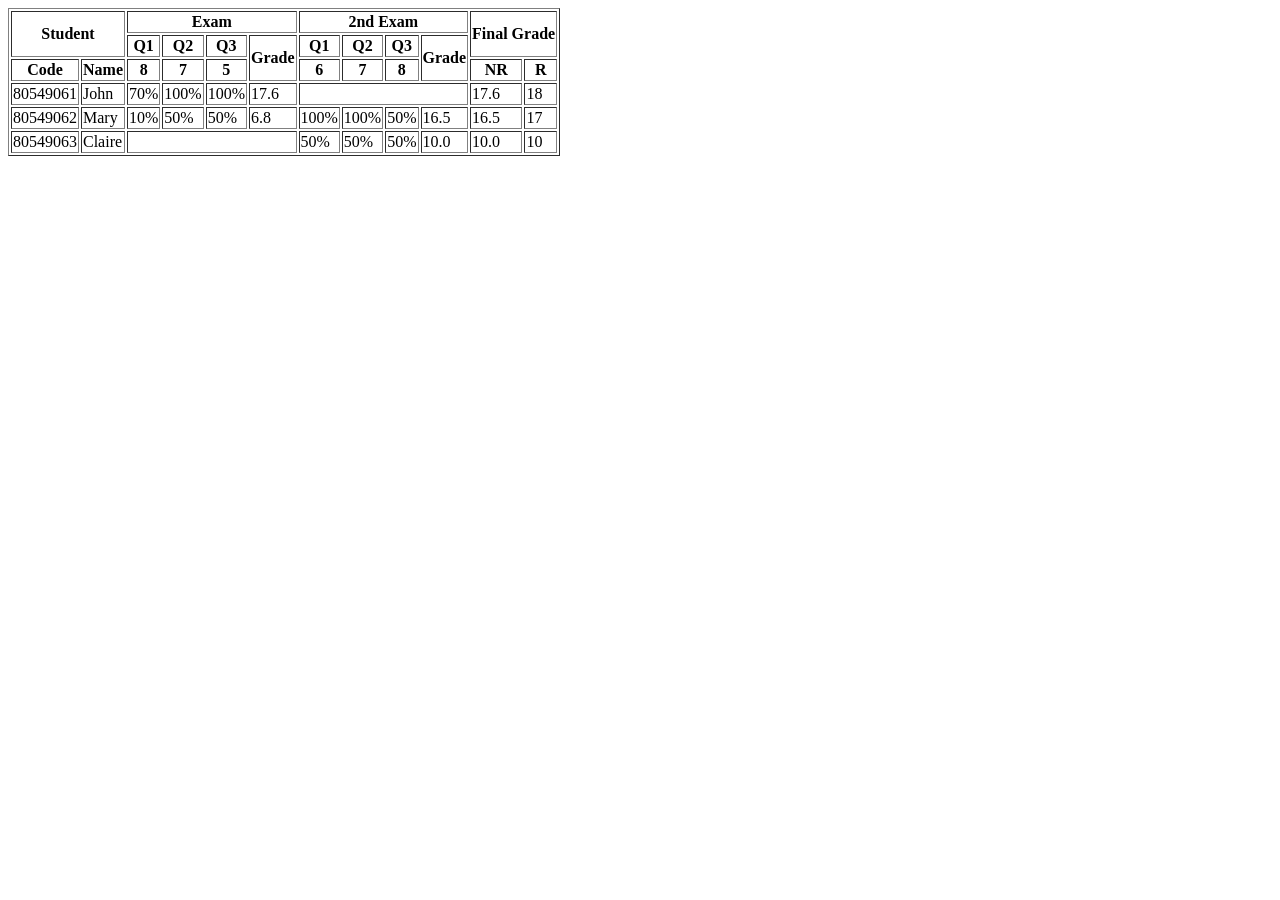
<file: BTTH1/bai3.html>
<!DOCTYPE html>
<html lang="en">
<head>
    <meta charset="UTF-8">
    <meta name="viewport" content="width=device-width, initial-scale=1.0">
    <title>Document</title>
</head>
<body>
    <table border="1">
    <thead>
        <tr>
            <th rowspan="2" colspan="2">Student</th>
            <th colspan="4">Exam</th>
            <th colspan="4">2nd Exam</th>
            <th rowspan="2" colspan="2">Final Grade</th>
        </tr>
        <tr>
            <th>Q1</th>
            <th>Q2</th>
            <th>Q3</th>
            <th rowspan="2">Grade</th>
            <th>Q1</th>
            <th>Q2</th>
            <th>Q3</th>
            <th rowspan="2">Grade</th>
        </tr>
        <tr>
            <th>Code</th>
            <th>Name</th>
            <th>8</th>
            <th>7</th>
            <th>5</th>
            <th>6</th>
            <th>7</th>
            <th>8</th>
            <th>NR</th>
            <th>R</th>
        </tr>
    </thead>
    <tbody>
        <tr>
            <td>80549061</td>
            <td>John</td>
            <td>70%</td>
            <td>100%</td>
            <td>100%</td>
            <td>17.6</td>
            <td colspan="4"></td>
            <td>17.6</td>
            <td>18</td>
        </tr>
        <tr>
            <td>80549062</td>
            <td>Mary</td>
            <td>10%</td>
            <td>50%</td>
            <td>50%</td>
            <td>6.8</td>
            <td>100%</td>
            <td>100%</td>
            <td>50%</td>
            <td>16.5</td>
            <td>16.5</td>
            <td>17</td>
        </tr>
        <tr>
            <td>80549063</td>
            <td>Claire</td>
            <td colspan="4"></td>
            <td>50%</td>
            <td>50%</td>
            <td>50%</td>
            <td>10.0</td>
            <td>10.0</td>
            <td>10</td>
        </tr>
        
    </tbody>
</table>

</body>
</html>
</file>
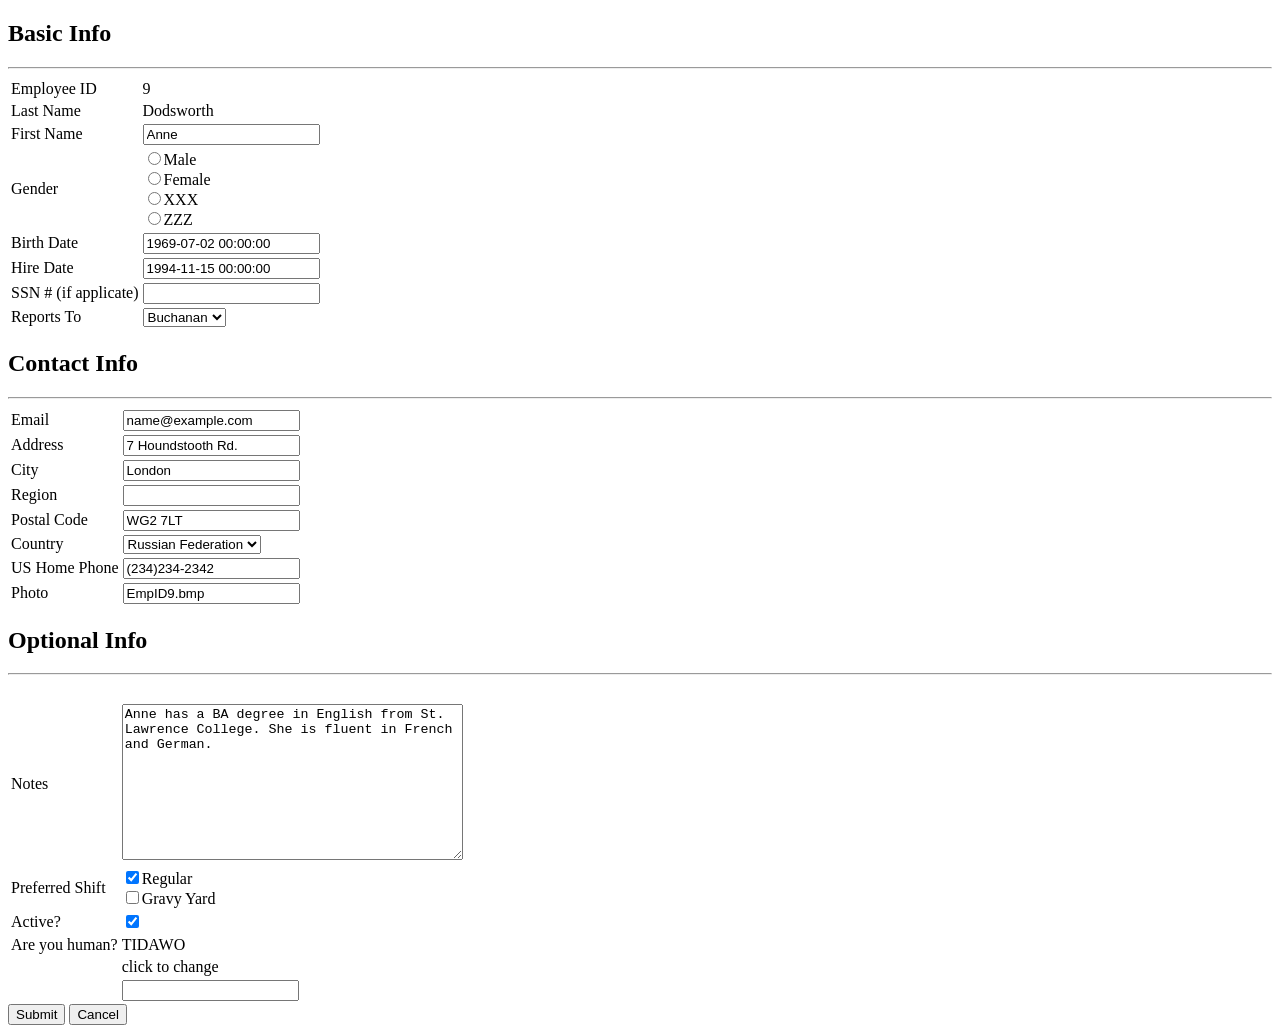
<file: BTTH1/bai4.html>
<!DOCTYPE html>
<html lang="en">
<head>
    <meta charset="UTF-8">
    <meta name="viewport" content="width=device-width, initial-scale=1.0">
    <title>Employee Form</title>
</head>
<body>
    <form>
            <h2>Basic Info</h2>
            <hr>
            <table>
                <tr>
                    <td><label for="employee-id">Employee ID</label></td>
                    <td>9</td>
                </tr>
                <tr>
                    <td><label for="last-name">Last Name</label></td>
                    <td>Dodsworth</td>
                </tr>
                <tr>
                    <td><label for="first-name">First Name</label></td>
                    <td><input type="text" id="first-name" name="first-name" value="Anne"></td>
                </tr>
                <tr>
                    <td><label>Gender</label></td>
                    <td>
                        <input type="radio" id="male" name="gender" value="Male"><label for="male">Male</label><br>
                        <input type="radio" id="female" name="gender" value="Female"><label for="female">Female</label><br>
                        <input type="radio" id="xxx" name="gender" value="XXX"><label for="female">XXX</label><br>
                        <input type="radio" id="zzz" name="gender" value="ZZZ"><label for="female">ZZZ</label>
                    </td>
                </tr>
                <tr>
                    <td><label for="birthdate">Birth Date</label></td>
                    <td><input type="datetime" id="birthdate" name="birthdate" value="1969-07-02 00:00:00"></td>
                </tr>
                <tr>
                    <td><label for="hiredate">Hire Date</label></td>
                    <td><input type="datetime" id="hiredate" name="hiredate" value="1994-11-15 00:00:00"></td>
                </tr>
                <tr>
                    <td><label for="ssn">SSN # (if applicate)</label></td>
                    <td><input type="text" id="ssn" name="ssn"></td>
                </tr>
                <tr>
                    <td><label for="reports-to">Reports To</label></td>
                    <td><select id="reports-to" name="reports-to">
                        <option value="Buchanan">Buchanan</option>
                        <option value="Hanoi">Hanoi</option>
                    </select></td>
                </tr>
            </table>
            <h2>Contact Info</h2>
            <hr>
            <table>
                <tr>
                    <td><label for="email">Email</label></td>
                    <td><input type="email" id="email" name="email" value="name@example.com"></td>
                </tr>
                <tr>
                    <td><label for="address">Address</label></td>
                    <td><input type="text" id="address" name="address" value="7 Houndstooth Rd."></td>
                </tr>
                <tr>
                    <td><label for="city">City</label></td>
                    <td><input type="text" id="city" name="city" value="London"></td>
                </tr>
                <tr>
                    <td><label for="region">Region</label></td>
                    <td><input type="text" id="region" name="region" value=""></td>
                </tr>
                <tr>
                    <td><label for="postal-code">Postal Code</label></td>
                    <td><input type="text" id="postal-code" name="postal-code" value="WG2 7LT"></td>
                </tr>
                <tr>
                    <td><label for="country">Country</label></td>
                    <td><select id="country" name="country">
                        <option value="Russian Federation">Russian Federation</option>
                    </select></td>
                </tr>
                <tr>
                    <td><label for="us-phone">US Home Phone</label></td>
                    <td><input type="text" id="us-phone" name="us-phone" value="(234)234-2342"></td>
                </tr>
                <tr>
                    <td><label for="photo">Photo</label></td>
                    <td><input type="text" id="photo" name="photo" value="EmpID9.bmp"></td>
                </tr>
            </table>
            <h2>Optional Info</h2>
            <hr>
            <table>
                <tr>
                    <td><label for="notes">Notes</label></td>
                    <td><textarea id="notes" name="notes" rows="10" cols="40">Anne has a BA degree in English from St. Lawrence College. She is fluent in French and German.</textarea></td>
                </tr>
                <tr>
                    <td><label for="preferred-shift">Preferred Shift</label></td>
                    <td>
                        <input type="checkbox" id="regular" name="preferred-shift" value="Regular" checked><label for="regular">Regular</label><br>
                        <input type="checkbox" id="gravy-yard" name="preferred-shift" value="Gravy Yard"><label for="gravy-yard">Gravy Yard</label>
                    </td>
                </tr>
                <tr>
                    <td><label for="active">Active?</label></td>
                    <td><input type="checkbox" id="active" name="active" checked></td>
                </tr>
                <tr>
                    <td><label for="are-you-human">Are you human?</label></td>
                    <td>TIDAWO</td><br>
                </tr>
                <tr>
                    <td></td>
                    <td><label for="click-to-change">click to change</label></td>
                </tr>
                <tr>
                    <td></td>
                    <td><input type="text"></td>
                </tr>
            </table>

        <input type="submit" value="Submit">
        <input type="reset" value="Cancel">
    </form>
</body>
</html>
</file>
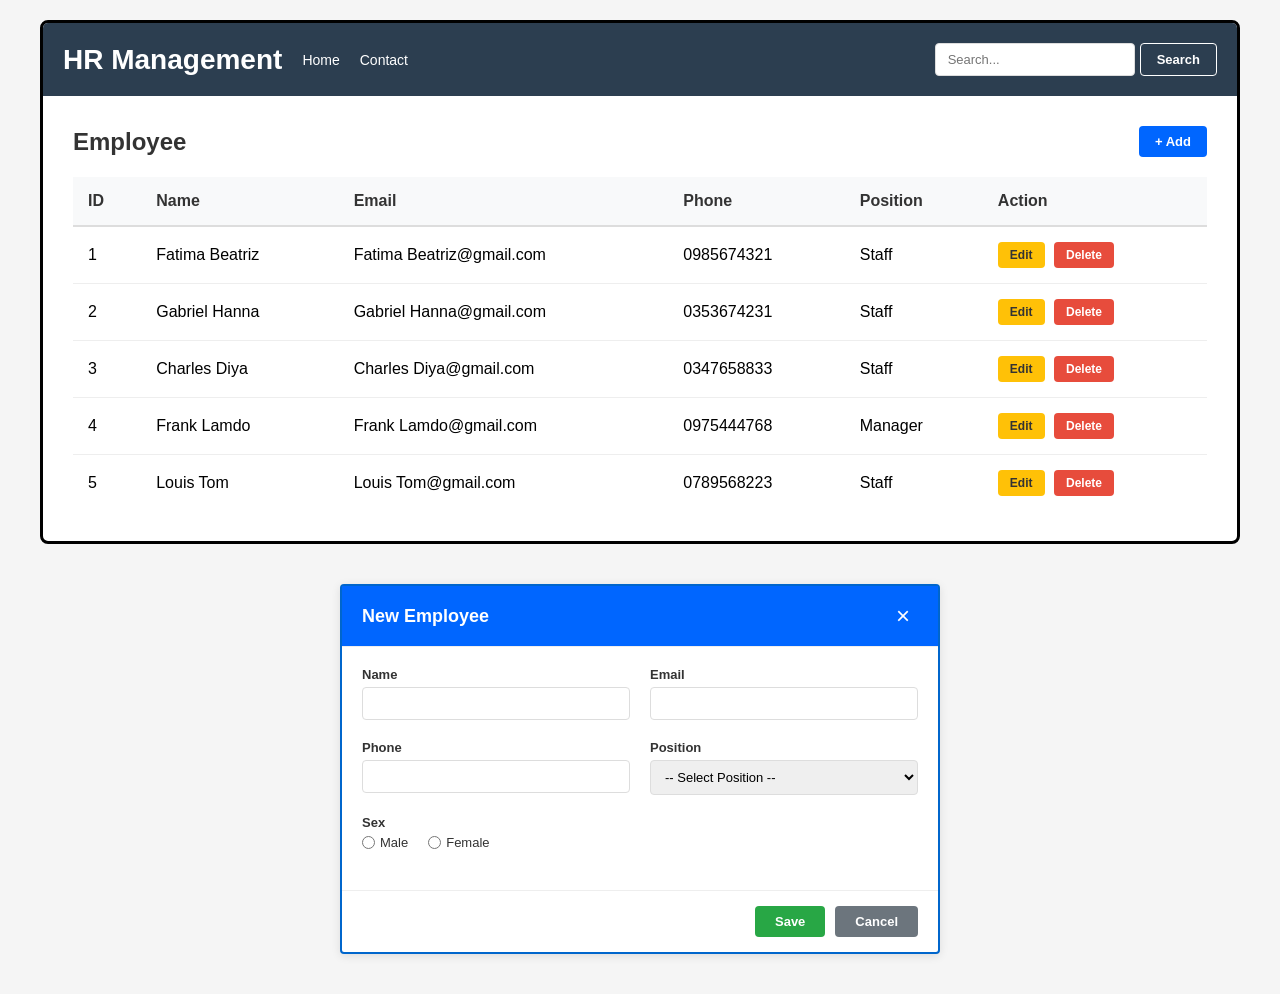
<file: BTTH1/bai5.html>
<!DOCTYPE html>
<html lang="en">
<head>
    <meta charset="UTF-8">
    <meta name="viewport" content="width=device-width, initial-scale=1.0">
    <title>HR Management</title>
    <link rel="stylesheet" href="styles.css">
</head>
<body>
    <div class="container">
        <header>
            <div class="header-left">
                <h1>HR Management</h1>
                <nav>
                    <a href="#">Home</a>
                    <a href="#">Contact</a>
                </nav>
            </div>
            <div class="search-bar">
                <input type="text" placeholder="Search..." />
                <button class="search-button">Search</button>
            </div>
        </header>

        <section class="employee-list">
            <div class="employee-header">
                <h2>Employee</h2>
                <button class="add-button">+ Add</button>
            </div>

            <table>
                <thead>
                    <tr>
                        <th>ID</th>
                        <th>Name</th>
                        <th>Email</th>
                        <th>Phone</th>
                        <th>Position</th>
                        <th>Action</th>
                    </tr>
                </thead>
                <tbody>
                    <tr>
                        <td>1</td>
                        <td>Fatima Beatriz</td>
                        <td>Fatima Beatriz@gmail.com</td>
                        <td>0985674321</td>
                        <td>Staff</td>
                        <td>
                            <button class="edit-btn">Edit</button>
                            <button class="delete-btn">Delete</button>
                        </td>
                    </tr>
                    <tr>
                        <td>2</td>
                        <td>Gabriel Hanna</td>
                        <td>Gabriel Hanna@gmail.com</td>
                        <td>0353674231</td>
                        <td>Staff</td>
                        <td>
                            <button class="edit-btn">Edit</button>
                            <button class="delete-btn">Delete</button>
                        </td>
                    </tr>
                    <tr>
                        <td>3</td>
                        <td>Charles Diya</td>
                        <td>Charles Diya@gmail.com</td>
                        <td>0347658833</td>
                        <td>Staff</td>
                        <td>
                            <button class="edit-btn">Edit</button>
                            <button class="delete-btn">Delete</button>
                        </td>
                    </tr>
                    <tr>
                        <td>4</td>
                        <td>Frank Lamdo</td>
                        <td>Frank Lamdo@gmail.com</td>
                        <td>0975444768</td>
                        <td>Manager</td>
                        <td>
                            <button class="edit-btn">Edit</button>
                            <button class="delete-btn">Delete</button>
                        </td>
                    </tr>
                    <tr>
                        <td>5</td>
                        <td>Louis Tom</td>
                        <td>Louis Tom@gmail.com</td>
                        <td>0789568223</td>
                        <td>Staff</td>
                        <td>
                            <button class="edit-btn">Edit</button>
                            <button class="delete-btn">Delete</button>
                        </td>
                    </tr>
                </tbody>
            </table>
        </section>
    </div>

    <div class="new-employee-section">
        <div class="modal-dialog">
            <div class="modal-header">
                <h3>New Employee</h3>
                <button class="close-btn">&times;</button>
            </div>
            <div class="modal-body">
                <div class="form-row">
                    <div class="form-group">
                        <label>Name</label>
                        <input type="text" />
                    </div>
                    <div class="form-group">
                        <label>Email</label>
                        <input type="email" />
                    </div>
                </div>
                <div class="form-row">
                    <div class="form-group">
                        <label>Phone</label>
                        <input type="text"/>
                    </div>
                    <div class="form-group">
                        <label>Position</label>
                        <select>
                            <option>-- Select Position --</option>
                            <option>Staff</option>
                            <option>Manager</option>
                            <option>CEO</option>
                        </select>
                    </div>
                </div>
                <div class="form-row">
                    <div class="form-group">
                        <label>Sex</label>
                        <div class="radio-group">
                            <label><input type="radio" name="sex" /> Male</label>
                            <label><input type="radio" name="sex" /> Female</label>
                        </div>
                    </div>
                </div>
            </div>
            <div class="modal-footer">
                <button class="save-btn">Save</button>
                <button class="cancel-btn">Cancel</button>
            </div>
        </div>
    </div>
</body>
</html>
</file>
<file: BTTH2/Bai1/style.css>
* {
    box-sizing: border-box;
    margin: 0;
    padding: 0;
}

body {
    font-family: Arial, sans-serif;
    background-color: #f5f5f5;
    display: flex;
    justify-content: center;
    align-items: center;
    min-height: 100vh;
}

.form-container {
    background: #fff;
    width: 90%;
    max-width: 800px;
    padding: 40px;
}

h2 {
    font-size: 1.3rem;
    color: #333;
    margin-bottom: 25px;
}


.contact-form {
    display: flex;
    flex-direction: column; 
    gap: 15px; 
}

.flex-row {
    display: flex;
    gap: 20px;
}

.flex-row input {
    flex: 1;
}

input[type="text"],
input[type="email"],
textarea {
    width: 100%;
    padding: 12px 15px;
    border: 1px solid #ddd;
    border-radius: 4px;
    font-size: 14px;
    outline: none;
}

textarea {
    min-height: 200px;
    resize: none; 
}

.flex-footer {
    display: flex;
    justify-content: space-between;
    align-items: center;
    margin-top: 10px;
}

button {
    background-color: #79c9f9;
    color: white;
    border: none;
    padding: 12px 25px;
    border-radius: 4px;
    cursor: pointer;
    font-size: 15px;
    font-weight: bold;
}

button:hover {
    background-color: #5bb0e5;
}

.required-note {
    font-size: 13px;
    color: #888;
}

@media (max-width: 600px) {
    .flex-row {
        flex-direction: column; 
    }

    .flex-footer {
        flex-direction: column;
        align-items: flex-start;
        gap: 15px;
    }
}
</file>
<file: BTTH2/Bai2/shared.css>
* {
  box-sizing: border-box;
}

body {
  margin: 0;
  font-family: 'Quicksand', sans-serif;
  background-color: #f0fafa; /* Màu nền nhạt cho trang */
}

/* Header */
header {
  display: flex;
  justify-content: space-between;
  align-items: center;
  padding: 1rem 5%;
  background-color: transparent;
  position: absolute; /* Để đè lên ảnh nền hero */
  top: 0;
  left: 0;
  width: 100%;
  z-index: 10;
}

#page-logo a {
  font-family: 'Oleo Script', cursive;
  font-size: 2rem;
  color: #ffeb3b;
  text-decoration: none;
  text-shadow: 1px 1px 2px rgba(0,0,0,0.5);
}

nav ul {
  list-style: none;
  margin: 0;
  padding: 0;
  display: flex;
}

nav li {
  margin-left: 1.5rem;
}

nav a {
  text-decoration: none;
  color: #ffeb3b;
  font-weight: 500;
  transition: color 0.3s;
}

nav a:hover {
  color: #ffeb3b;
}

/* Footer */
footer {
  background-color: #1a1a1a;
  padding: 2rem;
  display: flex;
  justify-content: center;
}

footer ul {
  list-style: none;
  display: flex;
  gap: 2rem;
}

footer img {
  width: 40px;
  height: 40px;
  filter: invert(1); /* Chuyển icon sang màu trắng nếu cần */
}
</file>
<file: BTTH2/Bai2/styles.css>
/* Hero Section */
#hero {
  height: 80vh;
  background-image: linear-gradient(rgba(0,0,0,0.1), rgba(0,0,0,0.1)),url('images/places/ocean.jpg');
  background-size: cover;
  background-position: center;
  display: flex;
  justify-content: center;
  align-items: center;
  text-align: center;
}

#hero-content {
  background-color: rgba(0, 0, 0, 0.6);
  padding: 3rem;
  border-radius: 8px;
  color: white;
}

#hero-content h1 {
  font-family: 'Raleway', sans-serif;
  font-size: 3rem;
  margin: 0;
}

#hero-content p {
  font-size: 1.2rem;
  margin: 1.5rem 0;
}

#hero-content a {
  text-decoration: none;
  background-color: #ffeb3b;
  color: #333;
  padding: 0.8rem 1.5rem;
  border-radius: 4px;
  font-weight: 700;
  transition: background 0.3s;
}

#hero-content a:hover {
  background-color: #fdd835;
}

/* Highlights Section */
#highlights {
  padding: 4rem 5%;
  text-align: center;
}

#highlights h2 {
  font-family: 'Raleway', sans-serif;
  text-transform: uppercase;
  color: #333;
  margin-bottom: 3rem;
}

#destinations {
  list-style: none;
  padding: 0;
  display: flex;
  justify-content: center;
  gap: 2rem;
  flex-wrap: wrap;
}

.destination {
  width: 300px;
}

.destination img {
  width: 100%;
  height: 200px;
  object-fit: cover;
  border-radius: 10px;
  box-shadow: 0 4px 8px rgba(0,0,0,0.2);
}

.destination p {
  margin-top: 1rem;
  font-size: 1.1rem;
  color: #444;
}

.destination strong {
  color: #00acc1; /* Màu xanh giống trong ảnh */
}
</file>
<file: BTTH2/Bai3/styles.css>
* {
    box-sizing: border-box;
    margin: 0;
    padding: 0;
}

body {
    background-color: #f8f9fa;
    display: flex;
    justify-content: center;
    align-items: center;
    min-height: 100vh;
    padding: 20px;
    font-family: 'Segoe UI', Roboto, Helvetica, Arial, sans-serif;
    color: #555;
    line-height: 1.7;
}

.page-container {
    background-color: #fff;
    width: 100%;
    max-width: 1100px;
    padding: 80px 60px;
    border: 2px solid #a3e4f8;
    position: relative;
}

.mono-text {
    font-family: 'Courier New', Courier, monospace;
    letter-spacing: -0.5px;
    color: #000;
}

.main-title {
    text-align: center;
    font-size: 36px;
    font-weight: 500;
    margin-bottom: 100px;
    line-height: 1.3;
}

.content-grid {
    display: grid;
    grid-template-columns: 1fr 1.2fr;
    gap: 60px;
    align-items: start;
}

.card {
    background: #fff;
    padding: 50px 40px;
    border-radius: 4px;
    box-shadow: 0 20px 50px rgba(0, 0, 0, 0.08);
}

.card-title {
    font-size: 22px;
    margin-bottom: 30px;
    line-height: 1.4;
}

.card-body {
    font-size: 14.5px;
    color: #999;
    margin-bottom: 40px;
}

.card-footer .name {
    display: block;
    font-weight: 700;
    color: #333;
    font-size: 15px;
}

.card-footer .role {
    display: block;
    color: #4a90e2;
    font-size: 13px;
    margin-top: 5px;
}

.text-side p {
    font-size: 15.5px;
    margin-bottom: 30px;
    color: #666;
}

.text-side p strong {
    color: #111;
    font-weight: 700;
}

@media (max-width: 850px) {
    .content-grid {
        grid-template-columns: 1fr;
    }
    .page-container {
        padding: 40px 20px;
    }
    .main-title {
        font-size: 24px;
        margin-bottom: 50px;
    }
}
</file>
<file: BTTH1/styles.css>
* {
    margin: 0;
    padding: 0;
    box-sizing: border-box;
}

body {
    font-family: Arial, sans-serif;
    background-color: #f5f5f5;
    padding: 20px;
}

.container {
    max-width: 1200px;
    margin: 0 auto;
    background-color: white;
    border: 3px solid;
    border-radius: 8px;
    overflow: hidden;
}

header {
    background-color: #2c3e50;
    color: white;
    padding: 20px;
    display: flex;
    justify-content: space-between;
    align-items: center;
    gap: 20px;
}

.header-left {
    display: flex;
    align-items: center;
    gap: 20px;
}

header h1 {
    font-size: 28px;
    font-weight: bold;
    margin: 0;
}

header nav {
    display: flex;
    gap: 20px;
}

header nav a {
    color: white;
    text-decoration: none;
    font-size: 14px;
    transition: opacity 0.3s;
}

header nav a:hover {
    opacity: 0.7;
}

.search-bar {
    display: flex;
    gap: 0;
    align-items: center;
}

.search-bar input {
    width: 200px;
    padding: 8px 12px;
    border: 1px solid #ddd;
    border-radius: 4px 0 0 4px;
    font-size: 13px;
}

.search-bar input:focus {
    outline: none;
    border-color: #0066cc;
}

.search-button {
    background-color: #2c3e50;
    color: white;
    border: 1px solid #2c3e50;
    padding: 8px 16px;
    border-radius: 0 4px 4px 0;
    cursor: pointer;
    font-size: 13px;
    font-weight: bold;
    transition: background-color 0.3s;
}

.search-button:hover {
    background-color: #1a252f;
}

.search-bar {
    display: flex;
    gap: 0;
    align-items: center;
}

.search-bar input {
    width: 200px;
    padding: 8px 12px;
    border: 1px solid #ddd;
    border-radius: 4px;
    font-size: 13px;
}

.search-bar input:focus {
    outline: none;
    border-color: #0066cc;
}

.search-button {
    background-color: #2c3e50;
    color: white;
    border: 1px solid #ffff;
    padding: 8px 16px;
    border-radius: 4px;
    cursor: pointer;
    font-size: 13px;
    font-weight: bold;
    transition: background-color 0.3s;
    margin-left: 5px;
}

.search-button:hover {
    background-color: #1a252f;
}

.employee-list {
    padding: 30px;
}

.employee-list h2 {
    font-size: 24px;
    margin: 0;
    color: #333;
}

.employee-header {
    display: flex;
    justify-content: space-between;
    align-items: center;
    margin-bottom: 20px;
}

.add-button {
    background-color: #0066ff;
    color: white;
    border: none;
    padding: 8px 16px;
    border-radius: 4px;
    cursor: pointer;
    font-size: 13px;
    font-weight: bold;
    transition: background-color 0.3s;
}

.add-button:hover {
    background-color: #0052cc;
}

table {
    width: 100%;
    border-collapse: collapse;
    margin-top: 20px;
}

table thead {
    background-color: #f8f9fa;
}

table th {
    padding: 15px;
    text-align: left;
    font-weight: bold;
    border-bottom: 2px solid #ddd;
    color: #333;
}

table td {
    padding: 15px;
    border-bottom: 1px solid #eee;
}

table tbody tr:hover {
    background-color: #f9f9f9;
}

table tbody tr:last-child td {
    border-bottom: none;
}

.edit-btn, .delete-btn {
    padding: 6px 12px;
    border: none;
    border-radius: 4px;
    cursor: pointer;
    font-size: 12px;
    font-weight: bold;
    transition: opacity 0.3s;
    margin-right: 5px;
}

.edit-btn {
    background-color: #ffc107;
    color: #333;
}

.edit-btn:hover {
    opacity: 0.8;
}

.delete-btn {
    background-color: #e74c3c;
    color: white;
}

.delete-btn:hover {
    opacity: 0.8;
}

.new-employee-section {
    width: 100%;
    background-color: #f5f5f5;
    padding: 20px;
    margin-top: 20px;
    display: flex;
    justify-content: center;
}

.modal-dialog {
    background-color: white;
    border: 2px solid #0066cc;
    border-radius: 4px;
    width: 90%;
    max-width: 600px;
    box-shadow: 0 2px 10px rgba(0, 0, 0, 0.1);
}

.modal-header {
    background-color: #0066ff;
    color: white;
    padding: 15px 20px;
    display: flex;
    justify-content: space-between;
    align-items: center;
    border-bottom: 1px solid #eee;
}

.modal-header h3 {
    margin: 0;
    font-size: 18px;
}

.close-btn {
    background: none;
    border: none;
    color: white;
    font-size: 24px;
    cursor: pointer;
    padding: 0;
    width: 30px;
    height: 30px;
    display: flex;
    align-items: center;
    justify-content: center;
}

.close-btn:hover {
    opacity: 0.8;
}

.modal-body {
    padding: 20px;
}

.form-row {
    display: grid;
    grid-template-columns: 1fr 1fr;
    gap: 20px;
    margin-bottom: 20px;
}

.form-group {
    display: flex;
    flex-direction: column;
}

.form-group label {
    margin-bottom: 5px;
    font-weight: bold;
    color: #333;
    font-size: 13px;
}

.form-group input,
.form-group select {
    padding: 8px 10px;
    border: 1px solid #ddd;
    border-radius: 4px;
    font-size: 13px;
    font-family: Arial, sans-serif;
}

.form-group input:focus,
.form-group select:focus {
    outline: none;
    border-color: #0066cc;
    background-color: #f9f9f9;
}

.radio-group {
    display: flex;
    gap: 20px;
}

.radio-group label {
    display: flex;
    align-items: center;
    font-weight: normal;
    margin-bottom: 0;
    gap: 5px;
}

.radio-group input[type="radio"] {
    margin: 0;
}

.modal-footer {
    padding: 15px 20px;
    display: flex;
    justify-content: flex-end;
    gap: 10px;
    border-top: 1px solid #eee;
}

.save-btn {
    background-color: #28a745;
    color: white;
    border: none;
    padding: 8px 20px;
    border-radius: 4px;
    cursor: pointer;
    font-size: 13px;
    font-weight: bold;
    transition: background-color 0.3s;
}

.save-btn:hover {
    background-color: #218838;
}

.cancel-btn {
    background-color: #6c757d;
    color: white;
    border: none;
    padding: 8px 20px;
    border-radius: 4px;
    cursor: pointer;
    font-size: 13px;
    font-weight: bold;
    transition: background-color 0.3s;
}

.cancel-btn:hover {
    background-color: #5a6268;
}
</file>
